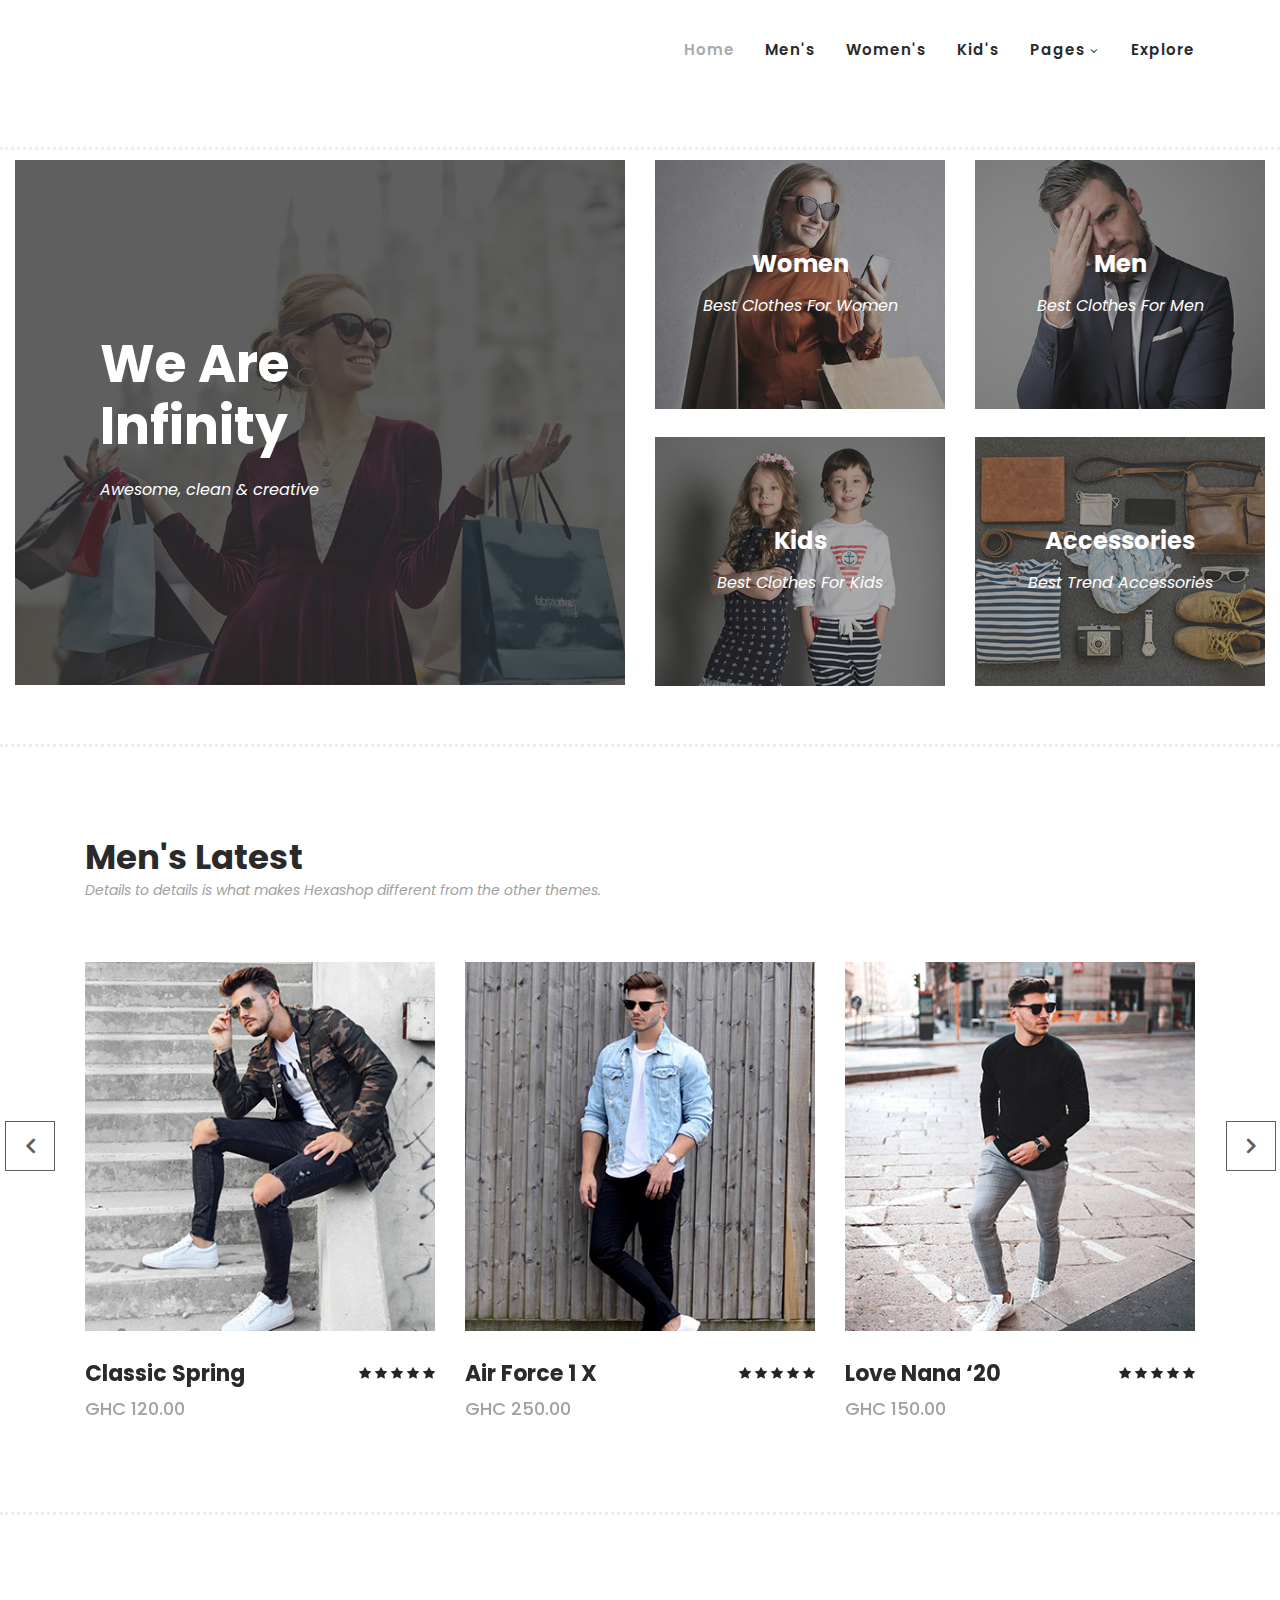
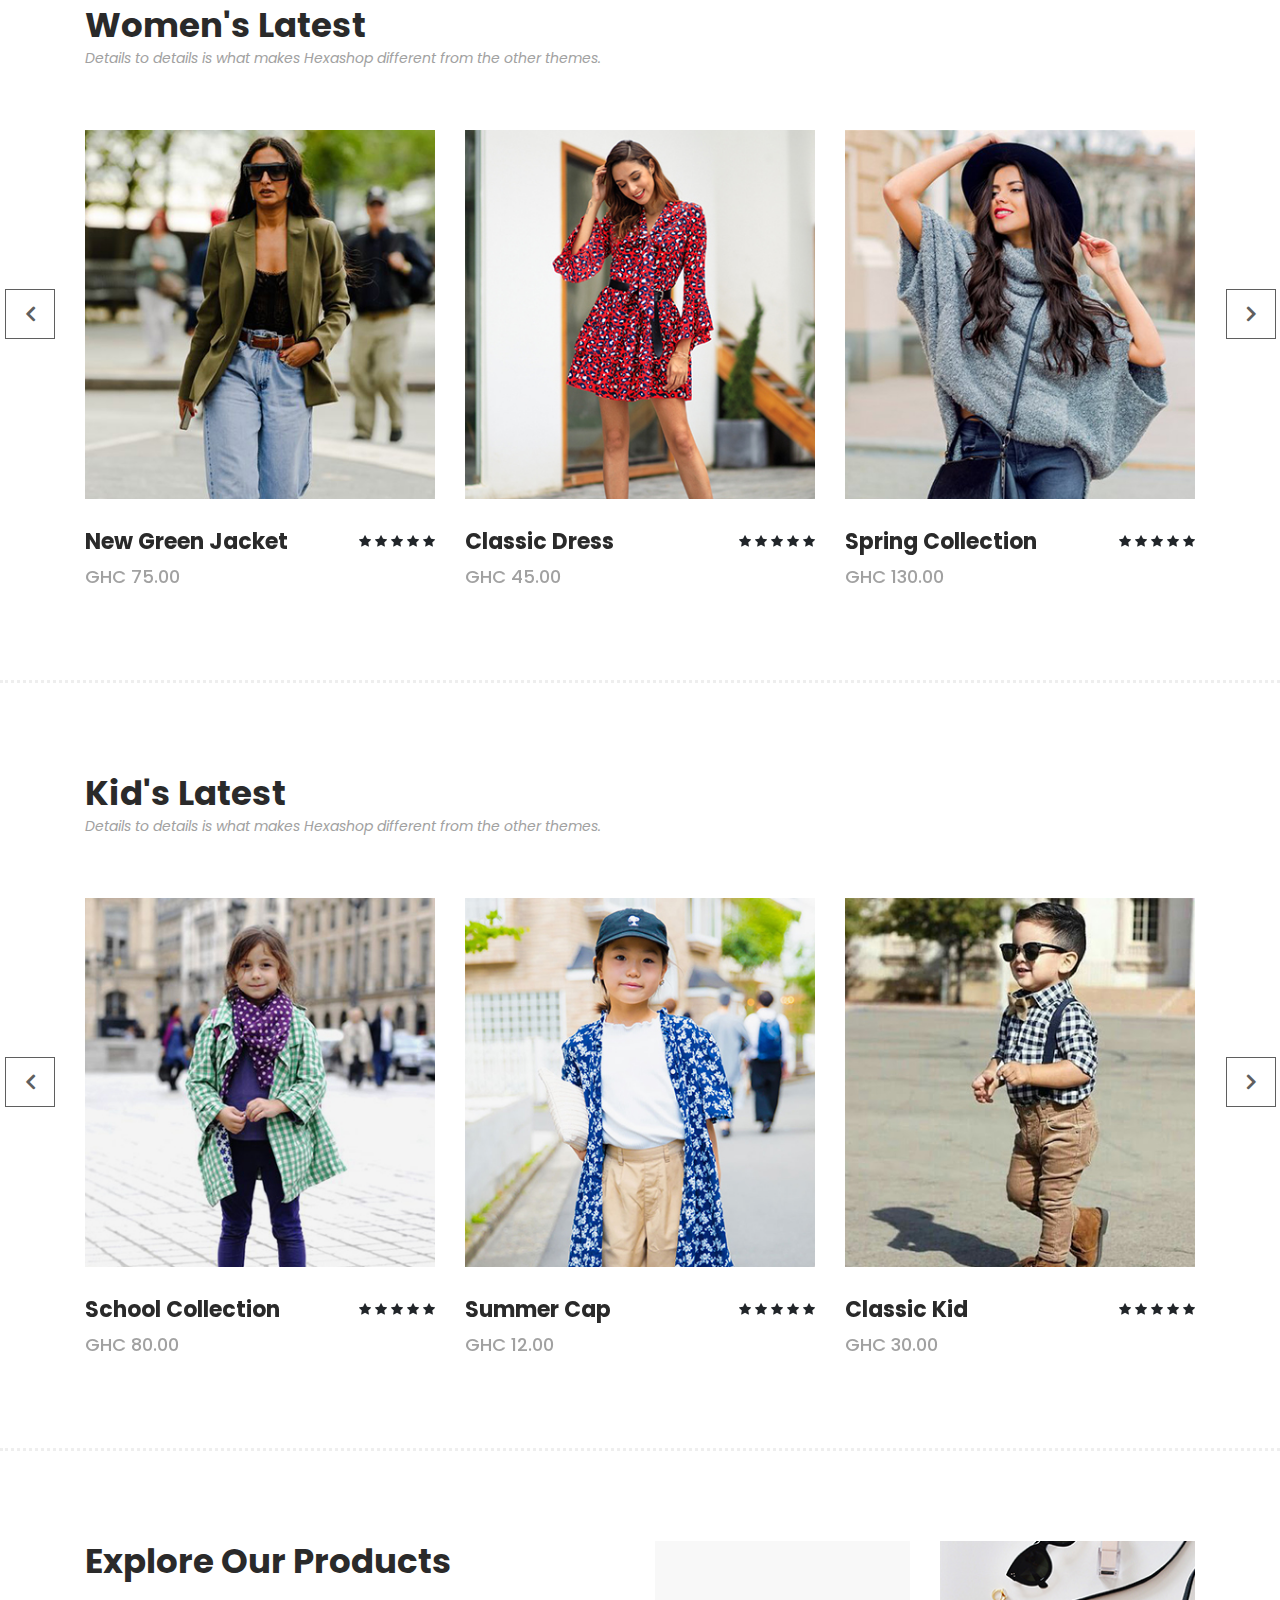
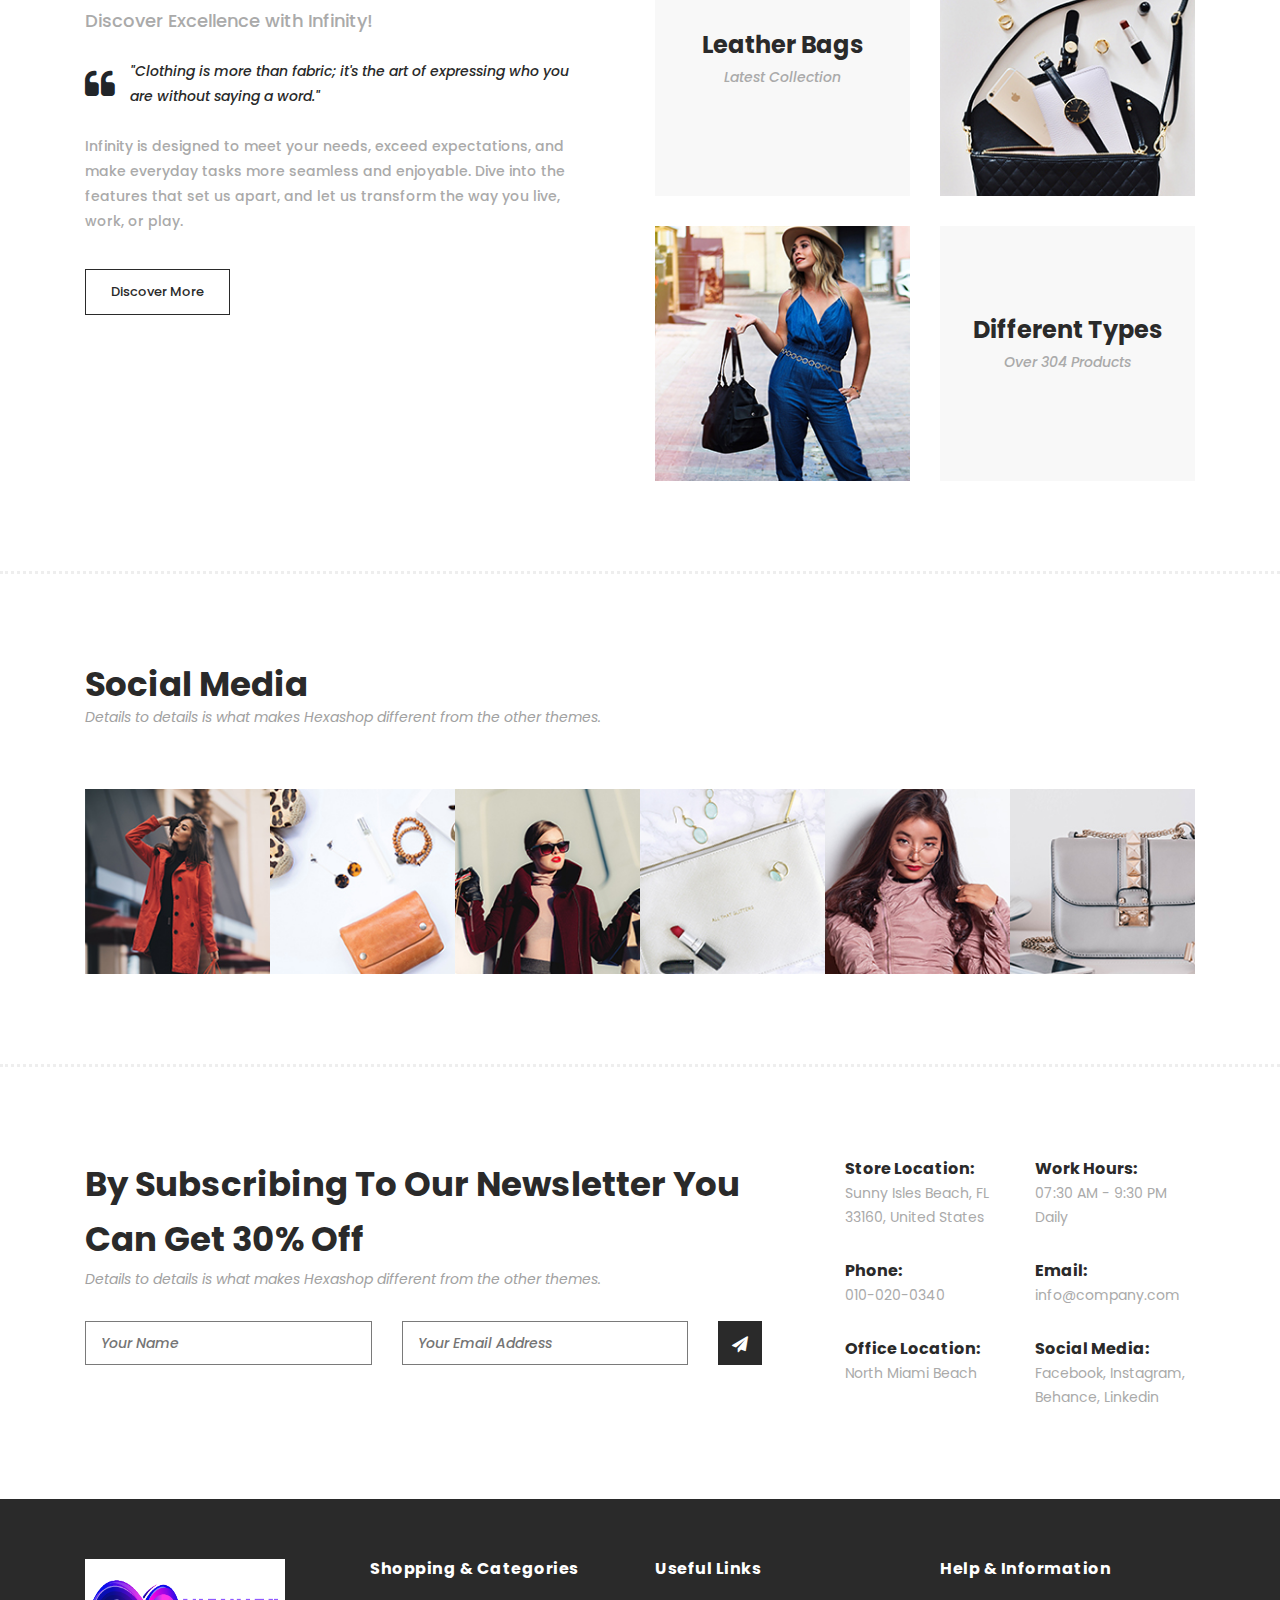
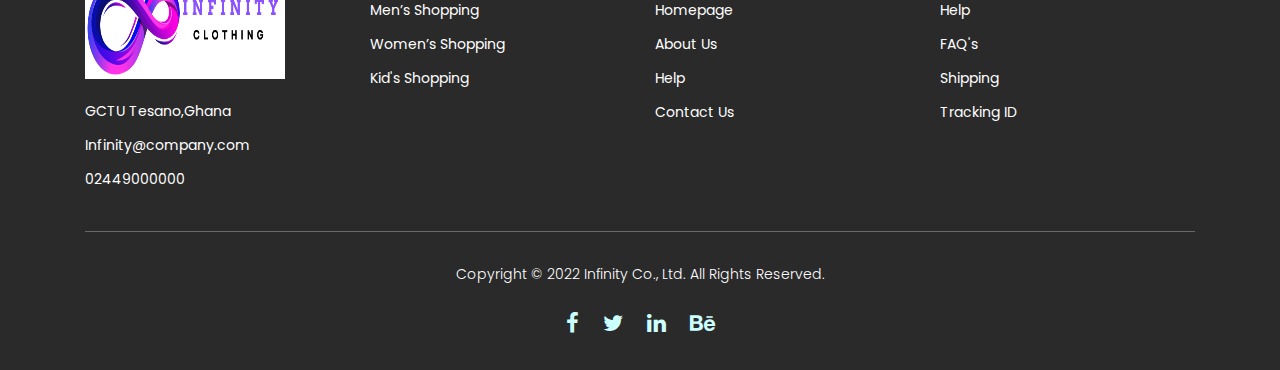
<file: index.html>
<!DOCTYPE html>
<html lang="en">

  <head>

    <meta charset="utf-8">
    <meta name="viewport" content="width=device-width, initial-scale=1, shrink-to-fit=no">
    <meta name="description" content="">
    <meta name="author" content="">
    <link href="https://fonts.googleapis.com/css?family=Poppins:100,200,300,400,500,600,700,800,900&display=swap" rel="stylesheet">

    <title>Infinity Ecommerce </title>


    <!-- Additional CSS Files -->
    <link rel="stylesheet" type="text/css" href="assets/css/bootstrap.min.css">

    <link rel="stylesheet" type="text/css" href="assets/css/font-awesome.css">

    <link rel="stylesheet" href="assets/css/General.css">

    <link rel="stylesheet" href="assets/css/owl-carousel.css">

    <link rel="stylesheet" href="assets/css/lightbox.css">
<!--



-->
    </head>
    
    <body>
    
    <!-- ***** Preloader Start ***** -->
    <div id="preloader">
        <div class="jumper">
            <div></div>
            <div></div>
            <div></div>
        </div>
    </div>  
    <!-- ***** Preloader End ***** -->
    
    
    <!-- ***** Header Area Start ***** -->
    <header class="header-area header-sticky">
        <div class="container">
            <div class="row">
                <div class="col-12">
                    <nav class="main-nav">
                        <!-- ***** Logo Start ***** -->
                        <a href="index.html" class="logo">
                            <img style="height: 150px;
                            width: 200px;
                            margin-left: -350px;" src="assets/images/CLOTHING.png">
                        </a>
                        <!-- ***** Logo End ***** -->
                        <!-- ***** Menu Start ***** -->
                        <ul class="nav">
                            <li class="scroll-to-section"><a href="#top" class="active">Home</a></li>
                            <li class="scroll-to-section"><a href="#men">Men's</a></li>
                            <li class="scroll-to-section"><a href="#women">Women's</a></li>
                            <li class="scroll-to-section"><a href="#kids">Kid's</a></li>
                            <li class="submenu">
                                <a href="javascript:;">Pages</a>
                                <ul>
                                    <li><a href="about.html">About Us</a></li>
                                    <li><a href="products.html">Products</a></li>
                                    <li><a href="contact.html">Contact Us</a></li>
                                </ul>
                            </li>
                            
                            <li class="scroll-to-section"><a href="#explore">Explore</a></li>
                        </ul>        
                        <a class='menu-trigger'>
                            <span>Menu</span>
                        </a>
                        <!-- ***** Menu End ***** -->
                    </nav>
                </div>
            </div>
        </div>
    </header>
    <!-- ***** Header Area End ***** -->

    <!-- ***** Main Banner Area Start ***** -->
    <div class="main-banner" id="top">
        <div class="container-fluid">
            <div class="row">
                <div class="col-lg-6">
                    <div class="left-content">
                        <div class="thumb">
                            <div class="inner-content">
                                <h4>We Are <br>Infinity</h4>
                                <span>Awesome, clean &amp; creative</span>
                                
                            </div>
                            <img src="assets/images/left-banner-image.jpg" alt="">
                        </div>
                    </div>
                </div>
                <div class="col-lg-6">
                    <div class="right-content">
                        <div class="row">
                            <div class="col-lg-6">
                                <div class="right-first-image">
                                    <div class="thumb">
                                        <div class="inner-content">
                                            <h4>Women</h4>
                                            <span>Best Clothes For Women</span>
                                        </div>
                                        <!-- <div class="hover-content">
                                            <div class="inner">
                                                <h4>Women</h4>
                                                <div class="main-border-button">
                                                    <a href="#">Discover More</a>
                                                </div>
                                            </div>
                                        </div> -->
                                        <img src="assets/images/baner-right-image-01.jpg">
                                    </div>
                                </div>
                            </div>
                            <div class="col-lg-6">
                                <div class="right-first-image">
                                    <div class="thumb">
                                        <div class="inner-content">
                                            <h4>Men</h4>
                                            <span>Best Clothes For Men</span>
                                        </div>
                                        <!-- <div class="hover-content">
                                            <div class="inner">
                                                <h4>Men</h4>
                                                <div class="main-border-button">
                                                    <a href="#">Discover More</a>
                                                </div>
                                            </div>
                                        </div> -->
                                        <img src="assets/images/baner-right-image-02.jpg">
                                    </div>
                                </div>
                            </div>
                            <div class="col-lg-6">
                                <div class="right-first-image">
                                    <div class="thumb">
                                        <div class="inner-content">
                                            <h4>Kids</h4>
                                            <span>Best Clothes For Kids</span>
                                        </div>
                                        <!-- <div class="hover-content">
                                            <div class="inner">
                                                <h4>Kids</h4>
                                                
                                                <div class="main-border-button">
                                                    <a href="#">Discover More</a>
                                                </div>
                                            </div>
                                        </div> -->
                                        <img src="assets/images/baner-right-image-03.jpg">
                                    </div>
                                </div>
                            </div>
                            <div class="col-lg-6">
                                <div class="right-first-image">
                                    <div class="thumb">
                                        <div class="inner-content">
                                            <h4>Accessories</h4>
                                            <span>Best Trend Accessories</span>
                                        </div>
                                        <!-- <div class="hover-content">
                                            <div class="inner">
                                                <h4>Accessories</h4>
                                                <div class="main-border-button">
                                                    <a href="#">Discover More</a>
                                                </div>
                                            </div>
                                        </div> -->
                                        <img src="assets/images/baner-right-image-04.jpg">
                                    </div>
                                </div>
                            </div>
                        </div>
                    </div>
                </div>
            </div>
        </div>
    </div>
    <!-- ***** Main Banner Area End ***** -->

    <!-- ***** Men Area Starts ***** -->
    <section class="section" id="men">
        <div class="container">
            <div class="row">
                <div class="col-lg-6">
                    <div class="section-heading">
                        <h2>Men's Latest</h2>
                        <span>Details to details is what makes Hexashop different from the other themes.</span>
                    </div>
                </div>
            </div>
        </div>
        <div class="container">
            <div class="row">
                <div class="col-lg-12">
                    <div class="men-item-carousel">
                        <div class="owl-men-item owl-carousel">
                            <div class="item">
                                <div class="thumb">
                                    <div class="hover-content">
                                        <ul>
                                            <li><a href="single-product.html"><i class="fa fa-eye"></i></a></li>
                                            <li><a href="single-product.html"><i class="fa fa-star"></i></a></li>
                                            <li><a href="single-product.html"><i class="fa fa-shopping-cart"></i></a></li>
                                        </ul>
                                    </div>
                                    <img src="assets/images/men-01.jpg" alt="">
                                </div>
                                <div class="down-content">
                                    <h4>Classic Spring</h4>
                                    <span>GHC 120.00</span>
                                    <ul class="stars">
                                        <li><i class="fa fa-star"></i></li>
                                        <li><i class="fa fa-star"></i></li>
                                        <li><i class="fa fa-star"></i></li>
                                        <li><i class="fa fa-star"></i></li>
                                        <li><i class="fa fa-star"></i></li>
                                    </ul>
                                </div>
                            </div>
                            <div class="item">
                                <div class="thumb">
                                    <div class="hover-content">
                                        <ul>
                                            <li><a href="single-product.html"><i class="fa fa-eye"></i></a></li>
                                            <li><a href="single-product.html"><i class="fa fa-star"></i></a></li>
                                            <li><a href="single-product.html"><i class="fa fa-shopping-cart"></i></a></li>
                                        </ul>
                                    </div>
                                    <img src="assets/images/men-02.jpg" alt="">
                                </div>
                                <div class="down-content">
                                    <h4>Air Force 1 X</h4>
                                    <span>GHC 250.00</span>
                                    <ul class="stars">
                                        <li><i class="fa fa-star"></i></li>
                                        <li><i class="fa fa-star"></i></li>
                                        <li><i class="fa fa-star"></i></li>
                                        <li><i class="fa fa-star"></i></li>
                                        <li><i class="fa fa-star"></i></li>
                                    </ul>
                                </div>
                            </div>
                            <div class="item">
                                <div class="thumb">
                                    <div class="hover-content">
                                        <ul>
                                            <li><a href="single-product.html"><i class="fa fa-eye"></i></a></li>
                                            <li><a href="single-product.html"><i class="fa fa-star"></i></a></li>
                                            <li><a href="single-product.html"><i class="fa fa-shopping-cart"></i></a></li>
                                        </ul>
                                    </div>
                                    <img src="assets/images/men-03.jpg" alt="">
                                </div>
                                <div class="down-content">
                                    <h4>Love Nana ‘20</h4>
                                    <span>GHC 150.00</span>
                                    <ul class="stars">
                                        <li><i class="fa fa-star"></i></li>
                                        <li><i class="fa fa-star"></i></li>
                                        <li><i class="fa fa-star"></i></li>
                                        <li><i class="fa fa-star"></i></li>
                                        <li><i class="fa fa-star"></i></li>
                                    </ul>
                                </div>
                            </div>
                            <div class="item">
                                <div class="thumb">
                                    <div class="hover-content">
                                        <ul>
                                            <li><a href="single-product.html"><i class="fa fa-eye"></i></a></li>
                                            <li><a href="single-product.html"><i class="fa fa-star"></i></a></li>
                                            <li><a href="single-product.html"><i class="fa fa-shopping-cart"></i></a></li>
                                        </ul>
                                    </div>
                                    <img src="assets/images/men-01.jpg" alt="">
                                </div>
                                <div class="down-content">
                                    <h4>Classic Spring</h4>
                                    <span>$120.00</span>
                                    <ul class="stars">
                                        <li><i class="fa fa-star"></i></li>
                                        <li><i class="fa fa-star"></i></li>
                                        <li><i class="fa fa-star"></i></li>
                                        <li><i class="fa fa-star"></i></li>
                                        <li><i class="fa fa-star"></i></li>
                                    </ul>
                                </div>
                            </div>
                        </div>
                    </div>
                </div>
            </div>
        </div>
    </section>
    <!-- ***** Men Area Ends ***** -->

    <!-- ***** Women Area Starts ***** -->
    <section class="section" id="women">
        <div class="container">
            <div class="row">
                <div class="col-lg-6">
                    <div class="section-heading">
                        <h2>Women's Latest</h2>
                        <span>Details to details is what makes Hexashop different from the other themes.</span>
                    </div>
                </div>
            </div>
        </div>
        <div class="container">
            <div class="row">
                <div class="col-lg-12">
                    <div class="women-item-carousel">
                        <div class="owl-women-item owl-carousel">
                            <div class="item">
                                <div class="thumb">
                                    <div class="hover-content">
                                        <ul>
                                            <li><a href="single-product.html"><i class="fa fa-eye"></i></a></li>
                                            <li><a href="single-product.html"><i class="fa fa-star"></i></a></li>
                                            <li><a href="single-product.html"><i class="fa fa-shopping-cart"></i></a></li>
                                        </ul>
                                    </div>
                                    <img src="assets/images/women-01.jpg" alt="">
                                </div>
                                <div class="down-content">
                                    <h4>New Green Jacket</h4>
                                    <span>GHC 75.00</span>
                                    <ul class="stars">
                                        <li><i class="fa fa-star"></i></li>
                                        <li><i class="fa fa-star"></i></li>
                                        <li><i class="fa fa-star"></i></li>
                                        <li><i class="fa fa-star"></i></li>
                                        <li><i class="fa fa-star"></i></li>
                                    </ul>
                                </div>
                            </div>
                            <div class="item">
                                <div class="thumb">
                                    <div class="hover-content">
                                        <ul>
                                            <li><a href="single-product.html"><i class="fa fa-eye"></i></a></li>
                                            <li><a href="single-product.html"><i class="fa fa-star"></i></a></li>
                                            <li><a href="single-product.html"><i class="fa fa-shopping-cart"></i></a></li>
                                        </ul>
                                    </div>
                                    <img src="assets/images/women-02.jpg" alt="">
                                </div>
                                <div class="down-content">
                                    <h4>Classic Dress</h4>
                                    <span>GHC 45.00</span>
                                    <ul class="stars">
                                        <li><i class="fa fa-star"></i></li>
                                        <li><i class="fa fa-star"></i></li>
                                        <li><i class="fa fa-star"></i></li>
                                        <li><i class="fa fa-star"></i></li>
                                        <li><i class="fa fa-star"></i></li>
                                    </ul>
                                </div>
                            </div>
                            <div class="item">
                                <div class="thumb">
                                    <div class="hover-content">
                                        <ul>
                                            <li><a href="single-product.html"><i class="fa fa-eye"></i></a></li>
                                            <li><a href="single-product.html"><i class="fa fa-star"></i></a></li>
                                            <li><a href="single-product.html"><i class="fa fa-shopping-cart"></i></a></li>
                                        </ul>
                                    </div>
                                    <img src="assets/images/women-03.jpg" alt="">
                                </div>
                                <div class="down-content">
                                    <h4>Spring Collection</h4>
                                    <span>GHC 130.00</span>
                                    <ul class="stars">
                                        <li><i class="fa fa-star"></i></li>
                                        <li><i class="fa fa-star"></i></li>
                                        <li><i class="fa fa-star"></i></li>
                                        <li><i class="fa fa-star"></i></li>
                                        <li><i class="fa fa-star"></i></li>
                                    </ul>
                                </div>
                            </div>
                            <div class="item">
                                <div class="thumb">
                                    <div class="hover-content">
                                        <ul>
                                            <li><a href="single-product.html"><i class="fa fa-eye"></i></a></li>
                                            <li><a href="single-product.html"><i class="fa fa-star"></i></a></li>
                                            <li><a href="single-product.html"><i class="fa fa-shopping-cart"></i></a></li>
                                        </ul>
                                    </div>
                                    <img src="assets/images/women-01.jpg" alt="">
                                </div>
                                <div class="down-content">
                                    <h4>Classic Spring</h4>
                                    <span>$120.00</span>
                                    <ul class="stars">
                                        <li><i class="fa fa-star"></i></li>
                                        <li><i class="fa fa-star"></i></li>
                                        <li><i class="fa fa-star"></i></li>
                                        <li><i class="fa fa-star"></i></li>
                                        <li><i class="fa fa-star"></i></li>
                                    </ul>
                                </div>
                            </div>
                        </div>
                    </div>
                </div>
            </div>
        </div>
    </section>
    <!-- ***** Women Area Ends ***** -->

    <!-- ***** Kids Area Starts ***** -->
    <section class="section" id="kids">
        <div class="container">
            <div class="row">
                <div class="col-lg-6">
                    <div class="section-heading">
                        <h2>Kid's Latest</h2>
                        <span>Details to details is what makes Hexashop different from the other themes.</span>
                    </div>
                </div>
            </div>
        </div>
        <div class="container">
            <div class="row">
                <div class="col-lg-12">
                    <div class="kid-item-carousel">
                        <div class="owl-kid-item owl-carousel">
                            <div class="item">
                                <div class="thumb">
                                    <div class="hover-content">
                                        <ul>
                                            <li><a href="single-product.html"><i class="fa fa-eye"></i></a></li>
                                            <li><a href="single-product.html"><i class="fa fa-star"></i></a></li>
                                            <li><a href="single-product.html"><i class="fa fa-shopping-cart"></i></a></li>
                                        </ul>
                                    </div>
                                    <img src="assets/images/kid-01.jpg" alt="">
                                </div>
                                <div class="down-content">
                                    <h4>School Collection</h4>
                                    <span>GHC 80.00</span>
                                    <ul class="stars">
                                        <li><i class="fa fa-star"></i></li>
                                        <li><i class="fa fa-star"></i></li>
                                        <li><i class="fa fa-star"></i></li>
                                        <li><i class="fa fa-star"></i></li>
                                        <li><i class="fa fa-star"></i></li>
                                    </ul>
                                </div>
                            </div>
                            <div class="item">
                                <div class="thumb">
                                    <div class="hover-content">
                                        <ul>
                                            <li><a href="single-product.html"><i class="fa fa-eye"></i></a></li>
                                            <li><a href="single-product.html"><i class="fa fa-star"></i></a></li>
                                            <li><a href="single-product.html"><i class="fa fa-shopping-cart"></i></a></li>
                                        </ul>
                                    </div>
                                    <img src="assets/images/kid-02.jpg" alt="">
                                </div>
                                <div class="down-content">
                                    <h4>Summer Cap</h4>
                                    <span>GHC 12.00</span>
                                    <ul class="stars">
                                        <li><i class="fa fa-star"></i></li>
                                        <li><i class="fa fa-star"></i></li>
                                        <li><i class="fa fa-star"></i></li>
                                        <li><i class="fa fa-star"></i></li>
                                        <li><i class="fa fa-star"></i></li>
                                    </ul>
                                </div>
                            </div>
                            <div class="item">
                                <div class="thumb">
                                    <div class="hover-content">
                                        <ul>
                                            <li><a href="single-product.html"><i class="fa fa-eye"></i></a></li>
                                            <li><a href="single-product.html"><i class="fa fa-star"></i></a></li>
                                            <li><a href="single-product.html"><i class="fa fa-shopping-cart"></i></a></li>
                                        </ul>
                                    </div>
                                    <img src="assets/images/kid-03.jpg" alt="">
                                </div>
                                <div class="down-content">
                                    <h4>Classic Kid</h4>
                                    <span>GHC 30.00</span>
                                    <ul class="stars">
                                        <li><i class="fa fa-star"></i></li>
                                        <li><i class="fa fa-star"></i></li>
                                        <li><i class="fa fa-star"></i></li>
                                        <li><i class="fa fa-star"></i></li>
                                        <li><i class="fa fa-star"></i></li>
                                    </ul>
                                </div>
                            </div>
                            <div class="item">
                                <div class="thumb">
                                    <div class="hover-content">
                                        <ul>
                                            <li><a href="single-product.html"><i class="fa fa-eye"></i></a></li>
                                            <li><a href="single-product.html"><i class="fa fa-star"></i></a></li>
                                            <li><a href="single-product.html"><i class="fa fa-shopping-cart"></i></a></li>
                                        </ul>
                                    </div>
                                    <img src="assets/images/kid-01.jpg" alt="">
                                </div>
                                <div class="down-content">
                                    <h4>Classic Spring</h4>
                                    <span>GHC 120.00</span>
                                    <ul class="stars">
                                        <li><i class="fa fa-star"></i></li>
                                        <li><i class="fa fa-star"></i></li>
                                        <li><i class="fa fa-star"></i></li>
                                        <li><i class="fa fa-star"></i></li>
                                        <li><i class="fa fa-star"></i></li>
                                    </ul>
                                </div>
                            </div>
                        </div>
                    </div>
                </div>
            </div>
        </div>
    </section>
    <!-- ***** Kids Area Ends ***** -->

    <!-- ***** Explore Area Starts ***** -->
    <section class="section" id="explore">
        <div class="container">
            <div class="row">
                <div class="col-lg-6">
                    <div class="left-content">
                        <h2>Explore Our Products</h2>
                        <span style="font-size: 18px;">Discover Excellence with Infinity!</span>
                        <div style="font-size: 18px;"class ="quote">
                            <i class="fa fa-quote-left"></i><p>"Clothing is more than fabric; it's the art of expressing who you are without saying a word."</p>
                        </div>
                        <p> Infinity is designed to meet your needs, exceed expectations, and make everyday tasks more seamless and enjoyable. Dive into the features that set us apart, and let us transform the way you live, work, or play.</p>
                        <div class="main-border-button">
                            <a href="products.html">Discover More</a>
                        </div>
                    </div>
                </div>
                <div class="col-lg-6">
                    <div class="right-content">
                        <div class="row">
                            <div class="col-lg-6">
                                <div class="leather">
                                    <h4>Leather Bags</h4>
                                    <span>Latest Collection</span>
                                </div>
                            </div>
                            <div class="col-lg-6">
                                <div class="first-image">
                                    <img src="assets/images/explore-image-01.jpg" alt="">
                                </div>
                            </div>
                            <div class="col-lg-6">
                                <div class="second-image">
                                    <img src="assets/images/explore-image-02.jpg" alt="">
                                </div>
                            </div>
                            <div class="col-lg-6">
                                <div class="types">
                                    <h4>Different Types</h4>
                                    <span>Over 304 Products</span>
                                </div>
                            </div>
                        </div>
                    </div>
                </div>
            </div>
        </div>
    </section>
    <!-- ***** Explore Area Ends ***** -->

    <!-- ***** Social Area Starts ***** -->
    <section class="section" id="social">
        <div class="container">
            <div class="row">
                <div class="col-lg-12">
                    <div class="section-heading">
                        <h2>Social Media</h2>
                        <span>Details to details is what makes Hexashop different from the other themes.</span>
                    </div>
                </div>
            </div>
        </div>
        <div class="container">
            <div class="row images">
                <div class="col-2">
                    <div class="thumb">
                        <div class="icon">
                            <a href="http://instagram.com">
                                <h6>Fashion</h6>
                                <i class="fa fa-instagram"></i>
                            </a>
                        </div>
                        <img src="assets/images/instagram-01.jpg" alt="">
                    </div>
                </div>
                <div class="col-2">
                    <div class="thumb">
                        <div class="icon">
                            <a href="http://instagram.com">
                                <h6>New</h6>
                                <i class="fa fa-instagram"></i>
                            </a>
                        </div>
                        <img src="assets/images/instagram-02.jpg" alt="">
                    </div>
                </div>
                <div class="col-2">
                    <div class="thumb">
                        <div class="icon">
                            <a href="http://instagram.com">
                                <h6>Brand</h6>
                                <i class="fa fa-instagram"></i>
                            </a>
                        </div>
                        <img src="assets/images/instagram-03.jpg" alt="">
                    </div>
                </div>
                <div class="col-2">
                    <div class="thumb">
                        <div class="icon">
                            <a href="http://instagram.com">
                                <h6>Makeup</h6>
                                <i class="fa fa-instagram"></i>
                            </a>
                        </div>
                        <img src="assets/images/instagram-04.jpg" alt="">
                    </div>
                </div>
                <div class="col-2">
                    <div class="thumb">
                        <div class="icon">
                            <a href="http://instagram.com">
                                <h6>Leather</h6>
                                <i class="fa fa-instagram"></i>
                            </a>
                        </div>
                        <img src="assets/images/instagram-05.jpg" alt="">
                    </div>
                </div>
                <div class="col-2">
                    <div class="thumb">
                        <div class="icon">
                            <a href="http://instagram.com">
                                <h6>Bag</h6>
                                <i class="fa fa-instagram"></i>
                            </a>
                        </div>
                        <img src="assets/images/instagram-06.jpg" alt="">
                    </div>
                </div>
            </div>
        </div>
    </section>
    <!-- ***** Social Area Ends ***** -->

    <!-- ***** Subscribe Area Starts ***** -->
    <div class="subscribe">
        <div class="container">
            <div class="row">
                <div class="col-lg-8">
                    <div class="section-heading">
                        <h2>By Subscribing To Our Newsletter You Can Get 30% Off</h2>
                        <span>Details to details is what makes Hexashop different from the other themes.</span>
                    </div>
                    <form id="subscribe" action="" method="get">
                        <div class="row">
                          <div class="col-lg-5">
                            <fieldset>
                              <input name="name" type="text" id="name" placeholder="Your Name" required="">
                            </fieldset>
                          </div>
                          <div class="col-lg-5">
                            <fieldset>
                              <input name="email" type="text" id="email" pattern="[^ @]*@[^ @]*" placeholder="Your Email Address" required="">
                            </fieldset>
                          </div>
                          <div class="col-lg-2">
                            <fieldset>
                              <button type="submit" id="form-submit" class="main-dark-button"><i class="fa fa-paper-plane"></i></button>
                            </fieldset>
                          </div>
                        </div>
                    </form>
                </div>
                <div class="col-lg-4">
                    <div class="row">
                        <div class="col-6">
                            <ul>
                                <li>Store Location:<br><span>Sunny Isles Beach, FL 33160, United States</span></li>
                                <li>Phone:<br><span>010-020-0340</span></li>
                                <li>Office Location:<br><span>North Miami Beach</span></li>
                            </ul>
                        </div>
                        <div class="col-6">
                            <ul>
                                <li>Work Hours:<br><span>07:30 AM - 9:30 PM Daily</span></li>
                                <li>Email:<br><span>info@company.com</span></li>
                                <li>Social Media:<br><span><a href="#">Facebook</a>, <a href="#">Instagram</a>, <a href="#">Behance</a>, <a href="#">Linkedin</a></span></li>
                            </ul>
                        </div>
                    </div>
                </div>
            </div>
        </div>
    </div>
    <!-- ***** Subscribe Area Ends ***** -->
    
    <!-- ***** Footer Start ***** -->
    
    <footer>
        <div class="container">
            <div class="row">
                <div class="col-lg-3">
                    <div class="first-item">
                        <div class="logo">
                            <img style="
                                width: 200px;
                                height: 120px;" src="assets/images/CLOTHING.png" alt="hexashop ecommerce templatemo">
                        </div>
                        <ul>
                            <li><a href="#">GCTU Tesano,Ghana</a></li>
                            <li><a href="#">Infinity@company.com</a></li>
                            <li><a href="#">02449000000</a></li>
                        </ul>
                    </div>
                </div>
                <div class="col-lg-3">
                    <h4>Shopping &amp; Categories</h4>
                    <ul>
                        <li><a href="#">Men’s Shopping</a></li>
                        <li><a href="#">Women’s Shopping</a></li>
                        <li><a href="#">Kid's Shopping</a></li>
                    </ul>
                </div>
                <div class="col-lg-3">
                    <h4>Useful Links</h4>
                    <ul>
                        <li><a href="#">Homepage</a></li>
                        <li><a href="#">About Us</a></li>
                        <li><a href="#">Help</a></li>
                        <li><a href="#">Contact Us</a></li>
                    </ul>
                </div>
                <div class="col-lg-3">
                    <h4>Help &amp; Information</h4>
                    <ul>
                        <li><a href="#">Help</a></li>
                        <li><a href="#">FAQ's</a></li>
                        <li><a href="#">Shipping</a></li>
                        <li><a href="#">Tracking ID</a></li>
                    </ul>
                </div>
                <div class="col-lg-12">
                    <div class="under-footer">
                        <p>Copyright © 2022 Infinity Co., Ltd. All Rights Reserved. 
                        
                        <ul>
                            <li><a href="#"><i class="fa fa-facebook"></i></a></li>
                            <li><a href="#"><i class="fa fa-twitter"></i></a></li>
                            <li><a href="#"><i class="fa fa-linkedin"></i></a></li>
                            <li><a href="#"><i class="fa fa-behance"></i></a></li>
                        </ul>
                    </div>
                </div>
            </div>
        </div>
    </footer>
    

    <!-- jQuery -->
    <script src="assets/js/jquery-2.1.0.min.js"></script>

    <!-- Bootstrap -->
    <script src="assets/js/popper.js"></script>
    <script src="assets/js/bootstrap.min.js"></script>

    <!-- Plugins -->
    <script src="assets/js/owl-carousel.js"></script>
    <script src="assets/js/accordions.js"></script>
    <script src="assets/js/datepicker.js"></script>
    <script src="assets/js/scrollreveal.min.js"></script>
    <script src="assets/js/waypoints.min.js"></script>
    <script src="assets/js/jquery.counterup.min.js"></script>
    <script src="assets/js/imgfix.min.js"></script> 
    <script src="assets/js/slick.js"></script> 
    <script src="assets/js/lightbox.js"></script> 
    <script src="assets/js/isotope.js"></script> 
    
    <!-- Global Init -->
    <script src="assets/js/custom.js"></script>

    <script>

        $(function() {
            var selectedClass = "";
            $("p").click(function(){
            selectedClass = $(this).attr("data-rel");
            $("#portfolio").fadeTo(50, 0.1);
                $("#portfolio div").not("."+selectedClass).fadeOut();
            setTimeout(function() {
              $("."+selectedClass).fadeIn();
              $("#portfolio").fadeTo(50, 1);
            }, 500);
                
            });
        });

    </script>

  </body>
</html>
</file>
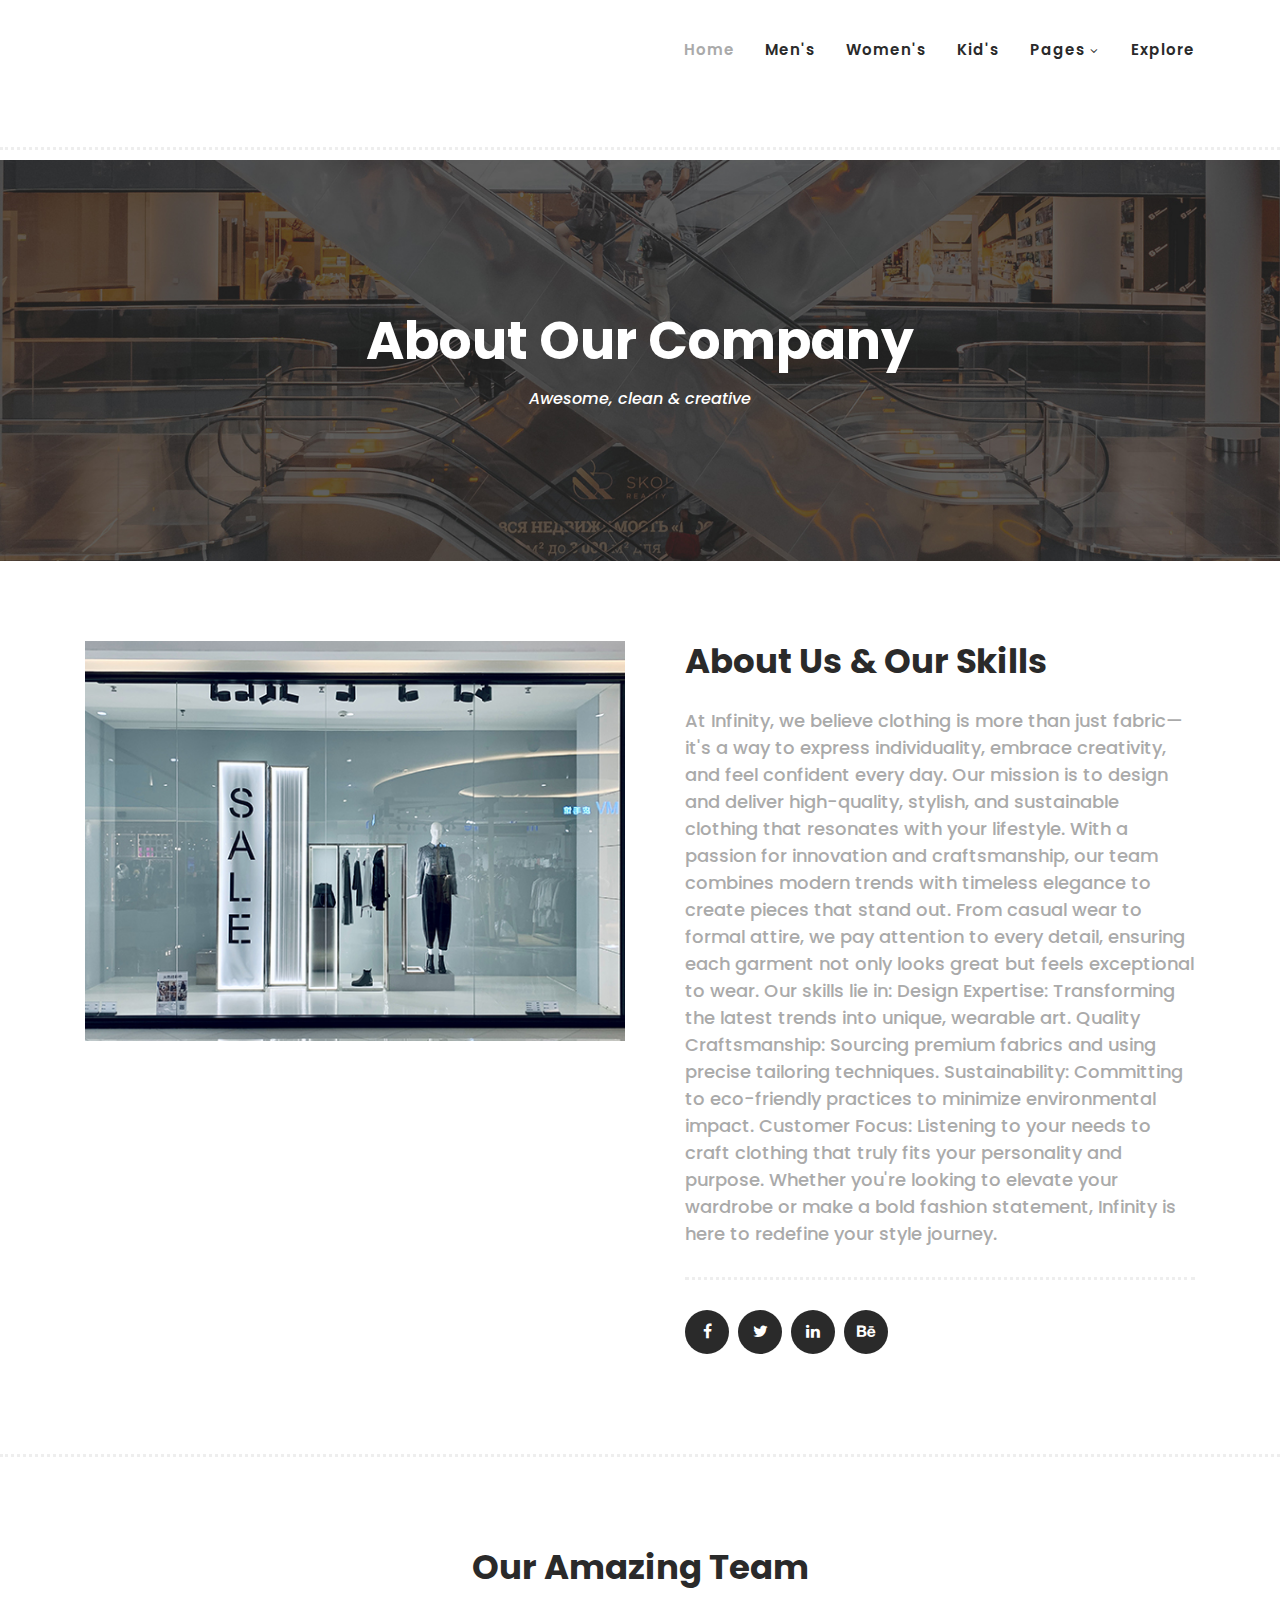
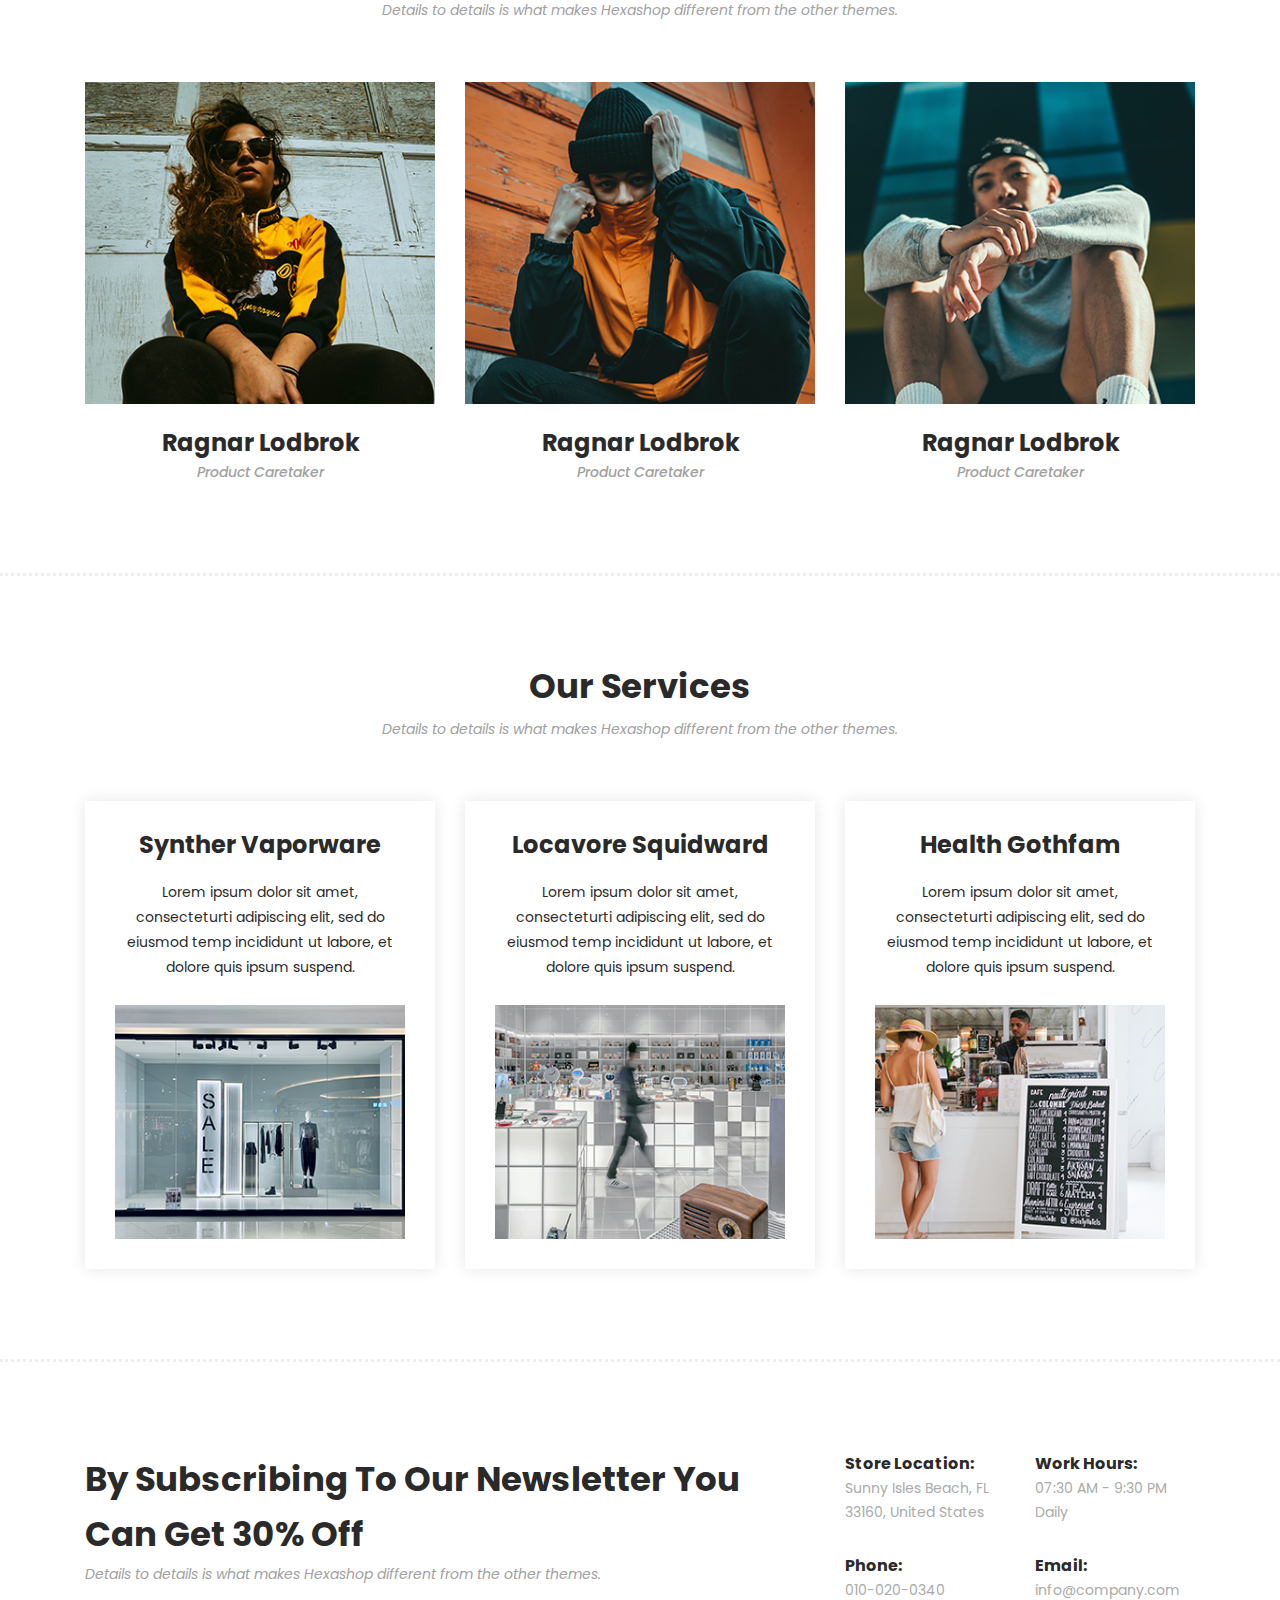
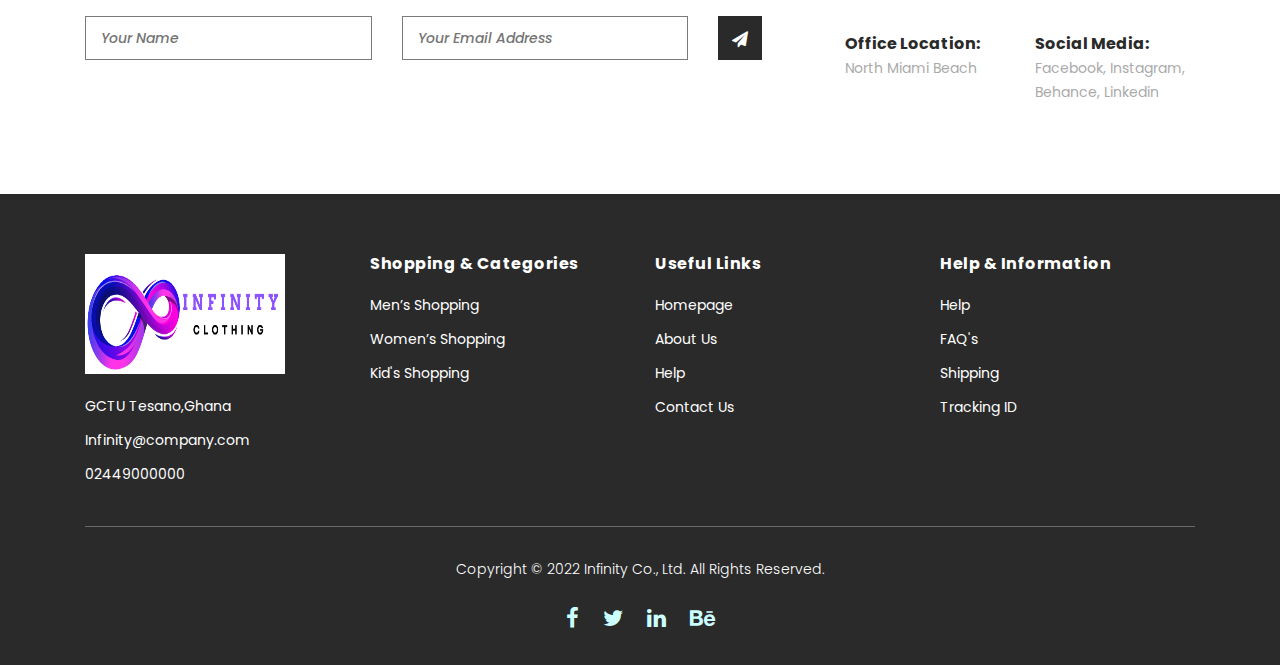
<file: about.html>
<!DOCTYPE html>
<html lang="en">

  <head>

    <meta charset="utf-8">
    <meta name="viewport" content="width=device-width, initial-scale=1, shrink-to-fit=no">
    <meta name="description" content="">
    <meta name="author" content="">
    <link href="https://fonts.googleapis.com/css?family=Poppins:100,200,300,400,500,600,700,800,900&display=swap" rel="stylesheet">

    <title>Infinity - About Page</title>


    <!-- Additional CSS Files -->
    <link rel="stylesheet" type="text/css" href="assets/css/bootstrap.min.css">

    <link rel="stylesheet" type="text/css" href="assets/css/font-awesome.css">

    <link rel="stylesheet" href="assets/css/General.css">

    <link rel="stylesheet" href="assets/css/owl-carousel.css">

    <link rel="stylesheet" href="assets/css/lightbox.css">


    </head>
    
    <body>
    
    <!-- ***** Preloader Start ***** -->
    <div id="preloader">
        <div class="jumper">
            <div></div>
            <div></div>
            <div></div>
        </div>
    </div>  
    <!-- ***** Preloader End ***** -->
    
    
    <!-- ***** Header Area Start ***** -->
    <header class="header-area header-sticky">
        <div class="container">
            <div class="row">
                <div class="col-12">
                    <nav class="main-nav">
                        <!-- ***** Logo Start ***** -->
                        <a href="index.html" class="logo">
                            <img style="height: 150px;
                            width: 200px;
                            margin-left: -350px;" src="assets/images/CLOTHING.png">
                        </a>
                        <!-- ***** Logo End ***** -->
                        <!-- ***** Menu Start ***** -->
                        <ul class="nav">
                            <li class="scroll-to-section"><a href="index.html" class="active">Home</a></li>
                            <li class="scroll-to-section"><a href="index.html">Men's</a></li>
                            <li class="scroll-to-section"><a href="index.html">Women's</a></li>
                            <li class="scroll-to-section"><a href="index.html">Kid's</a></li>
                            <li class="submenu">
                                <a href="javascript:;">Pages</a>
                                <ul>
                                    <li><a href="about.html">About Us</a></li>
                                    <li><a href="products.html">Products</a></li>
                                    <li><a href="contact.html">Contact Us</a></li>
                                </ul>
                            </li>
                            
                            <li class="scroll-to-section"><a href="index.html">Explore</a></li>
                        </ul>        
                        <a class='menu-trigger'>
                            <span>Menu</span>
                        </a>
                        <!-- ***** Menu End ***** -->
                    </nav>
                </div>
            </div>
        </div>
    </header>
    <!-- ***** Header Area End ***** -->

    <!-- ***** Main Banner Area Start ***** -->
    <div class="page-heading about-page-heading" id="top">
        <div class="container">
            <div class="row">
                <div class="col-lg-12">
                    <div class="inner-content">
                        <h2>About Our Company</h2>
                        <span>Awesome, clean &amp; creative</span>
                    </div>
                </div>
            </div>
        </div>
    </div>
    <!-- ***** Main Banner Area End ***** -->

    <!-- ***** About Area Starts ***** -->
    <div class="about-us">
        <div class="container">
            <div class="row">
                <div class="col-lg-6">
                    <div class="left-image">
                        <img src="assets/images/about-left-image.jpg" alt="">
                    </div>
                </div>
                <div class="col-lg-6">
                    <div class="right-content">
                        <h4>About Us &amp; Our Skills</h4>
                        <span style="font-size: 18px;">
                            At Infinity, we believe clothing is more than just fabric—it's a way to express individuality, embrace creativity, and feel confident every day. Our mission is to design and deliver high-quality, stylish, and sustainable clothing that resonates with your lifestyle.

                            With a passion for innovation and craftsmanship, our team combines modern trends with timeless elegance to create pieces that stand out. From casual wear to formal attire, we pay attention to every detail, ensuring each garment not only looks great but feels exceptional to wear.
                            
                            Our skills lie in:
                            
                            Design Expertise: Transforming the latest trends into unique, wearable art.
                            Quality Craftsmanship: Sourcing premium fabrics and using precise tailoring techniques.
                            Sustainability: Committing to eco-friendly practices to minimize environmental impact.
                            Customer Focus: Listening to your needs to craft clothing that truly fits your personality and purpose.
                            Whether you're looking to elevate your wardrobe or make a bold fashion statement, Infinity is here to redefine your style journey.
                            
                            </span>
                        
                    
                        <ul>
                            <li><a href="#"><i class="fa fa-facebook"></i></a></li>
                            <li><a href="#"><i class="fa fa-twitter"></i></a></li>
                            <li><a href="#"><i class="fa fa-linkedin"></i></a></li>
                            <li><a href="#"><i class="fa fa-behance"></i></a></li>
                        </ul>
                    </div>
                </div>
            </div>
        </div>
    </div>
    <!-- ***** About Area Ends ***** -->

    <!-- ***** Our Team Area Starts ***** -->
    <section class="our-team">
        <div class="container">
            <div class="row">
                <div class="col-lg-12">
                    <div class="section-heading">
                        <h2>Our Amazing Team</h2>
                        <span>Details to details is what makes Hexashop different from the other themes.</span>
                    </div>
                </div>
                <div class="col-lg-4">
                    <div class="team-item">
                        <div class="thumb">
                            <div class="hover-effect">
                                <div class="inner-content">
                                    <ul>
                                        <li><a href="#"><i class="fa fa-facebook"></i></a></li>
                                        <li><a href="#"><i class="fa fa-twitter"></i></a></li>
                                        <li><a href="#"><i class="fa fa-linkedin"></i></a></li>
                                        <li><a href="#"><i class="fa fa-behance"></i></a></li>
                                    </ul>
                                </div>
                            </div>
                            <img src="assets/images/team-member-01.jpg">
                        </div>
                        <div class="down-content">
                            <h4>Ragnar Lodbrok</h4>
                            <span>Product Caretaker</span>
                        </div>
                    </div>
                </div>
                <div class="col-lg-4">
                    <div class="team-item">
                        <div class="thumb">
                            <div class="hover-effect">
                                <div class="inner-content">
                                    <ul>
                                        <li><a href="#"><i class="fa fa-facebook"></i></a></li>
                                        <li><a href="#"><i class="fa fa-twitter"></i></a></li>
                                        <li><a href="#"><i class="fa fa-linkedin"></i></a></li>
                                        <li><a href="#"><i class="fa fa-behance"></i></a></li>
                                    </ul>
                                </div>
                            </div>
                            <img src="assets/images/team-member-02.jpg">
                        </div>
                        <div class="down-content">
                            <h4>Ragnar Lodbrok</h4>
                            <span>Product Caretaker</span>
                        </div>
                    </div>
                </div>
                <div class="col-lg-4">
                    <div class="team-item">
                        <div class="thumb">
                            <div class="hover-effect">
                                <div class="inner-content">
                                    <ul>
                                        <li><a href="#"><i class="fa fa-facebook"></i></a></li>
                                        <li><a href="#"><i class="fa fa-twitter"></i></a></li>
                                        <li><a href="#"><i class="fa fa-linkedin"></i></a></li>
                                        <li><a href="#"><i class="fa fa-behance"></i></a></li>
                                    </ul>
                                </div>
                            </div>
                            <img src="assets/images/team-member-03.jpg">
                        </div>
                        <div class="down-content">
                            <h4>Ragnar Lodbrok</h4>
                            <span>Product Caretaker</span>
                        </div>
                    </div>
                </div>
            </div>
        </div>
    </section>
    <!-- ***** Our Team Area Ends ***** -->

    <!-- ***** Services Area Starts ***** -->
    <section class="our-services">
        <div class="container">
            <div class="row">
                <div class="col-lg-12">
                    <div class="section-heading">
                        <h2>Our Services</h2>
                        <span>Details to details is what makes Hexashop different from the other themes.</span>
                    </div>
                </div>
                <div class="col-lg-4">
                    <div class="service-item">
                        <h4>Synther Vaporware</h4>
                        <p>Lorem ipsum dolor sit amet, consecteturti adipiscing elit, sed do eiusmod temp incididunt ut labore, et dolore quis ipsum suspend.</p>
                        <img src="assets/images/service-01.jpg" alt="">
                    </div>
                </div>
                <div class="col-lg-4">
                    <div class="service-item">
                        <h4>Locavore Squidward</h4>
                        <p>Lorem ipsum dolor sit amet, consecteturti adipiscing elit, sed do eiusmod temp incididunt ut labore, et dolore quis ipsum suspend.</p>
                        <img src="assets/images/service-02.jpg" alt="">
                    </div>
                </div>
                <div class="col-lg-4">
                    <div class="service-item">
                        <h4>Health Gothfam</h4>
                        <p>Lorem ipsum dolor sit amet, consecteturti adipiscing elit, sed do eiusmod temp incididunt ut labore, et dolore quis ipsum suspend.</p>
                        <img src="assets/images/service-03.jpg" alt="">
                    </div>
                </div>
            </div>
        </div>
    </section>
    <!-- ***** Services Area Ends ***** -->

    <!-- ***** Subscribe Area Starts ***** -->
    <div class="subscribe">
        <div class="container">
            <div class="row">
                <div class="col-lg-8">
                    <div class="section-heading">
                        <h2>By Subscribing To Our Newsletter You Can Get 30% Off</h2>
                        <span>Details to details is what makes Hexashop different from the other themes.</span>
                    </div>
                    <form id="subscribe" action="" method="get">
                        <div class="row">
                          <div class="col-lg-5">
                            <fieldset>
                              <input name="name" type="text" id="name" placeholder="Your Name" required="">
                            </fieldset>
                          </div>
                          <div class="col-lg-5">
                            <fieldset>
                              <input name="email" type="text" id="email" pattern="[^ @]*@[^ @]*" placeholder="Your Email Address" required="">
                            </fieldset>
                          </div>
                          <div class="col-lg-2">
                            <fieldset>
                              <button type="submit" id="form-submit" class="main-dark-button"><i class="fa fa-paper-plane"></i></button>
                            </fieldset>
                          </div>
                        </div>
                    </form>
                </div>
                <div class="col-lg-4">
                    <div class="row">
                        <div class="col-6">
                            <ul>
                                <li>Store Location:<br><span>Sunny Isles Beach, FL 33160, United States</span></li>
                                <li>Phone:<br><span>010-020-0340</span></li>
                                <li>Office Location:<br><span>North Miami Beach</span></li>
                            </ul>
                        </div>
                        <div class="col-6">
                            <ul>
                                <li>Work Hours:<br><span>07:30 AM - 9:30 PM Daily</span></li>
                                <li>Email:<br><span>info@company.com</span></li>
                                <li>Social Media:<br><span><a href="#">Facebook</a>, <a href="#">Instagram</a>, <a href="#">Behance</a>, <a href="#">Linkedin</a></span></li>
                            </ul>
                        </div>
                    </div>
                </div>
            </div>
        </div>
    </div>
    <!-- ***** Subscribe Area Ends ***** -->

    <!-- ***** Footer Start ***** -->
    <footer>
        <div class="container">
            <div class="row">
                <div class="col-lg-3">
                    <div class="first-item">
                        <div class="logo">
                            <img style="
                                width: 200px;
                                height: 120px;" src="assets/images/CLOTHING.png" alt="hexashop ecommerce templatemo">
                        </div>
                        <ul>
                            <li><a href="#">GCTU Tesano,Ghana</a></li>
                            <li><a href="#">Infinity@company.com</a></li>
                            <li><a href="#">02449000000</a></li>
                        </ul>
                    </div>
                </div>
                <div class="col-lg-3">
                    <h4>Shopping &amp; Categories</h4>
                    <ul>
                        <li><a href="#">Men’s Shopping</a></li>
                        <li><a href="#">Women’s Shopping</a></li>
                        <li><a href="#">Kid's Shopping</a></li>
                    </ul>
                </div>
                <div class="col-lg-3">
                    <h4>Useful Links</h4>
                    <ul>
                        <li><a href="#">Homepage</a></li>
                        <li><a href="#">About Us</a></li>
                        <li><a href="#">Help</a></li>
                        <li><a href="#">Contact Us</a></li>
                    </ul>
                </div>
                <div class="col-lg-3">
                    <h4>Help &amp; Information</h4>
                    <ul>
                        <li><a href="#">Help</a></li>
                        <li><a href="#">FAQ's</a></li>
                        <li><a href="#">Shipping</a></li>
                        <li><a href="#">Tracking ID</a></li>
                    </ul>
                </div>
                <div class="col-lg-12">
                    <div class="under-footer">
                        <p>Copyright © 2022 Infinity Co., Ltd. All Rights Reserved. 
                        
                        <ul>
                            <li><a href="#"><i class="fa fa-facebook"></i></a></li>
                            <li><a href="#"><i class="fa fa-twitter"></i></a></li>
                            <li><a href="#"><i class="fa fa-linkedin"></i></a></li>
                            <li><a href="#"><i class="fa fa-behance"></i></a></li>
                        </ul>
                    </div>
                </div>
            </div>
        </div>
    </footer>
    

    <!-- jQuery -->
    <script src="assets/js/jquery-2.1.0.min.js"></script>

    <!-- Bootstrap -->
    <script src="assets/js/popper.js"></script>
    <script src="assets/js/bootstrap.min.js"></script>

    <!-- Plugins -->
    <script src="assets/js/owl-carousel.js"></script>
    <script src="assets/js/accordions.js"></script>
    <script src="assets/js/datepicker.js"></script>
    <script src="assets/js/scrollreveal.min.js"></script>
    <script src="assets/js/waypoints.min.js"></script>
    <script src="assets/js/jquery.counterup.min.js"></script>
    <script src="assets/js/imgfix.min.js"></script> 
    <script src="assets/js/slick.js"></script> 
    <script src="assets/js/lightbox.js"></script> 
    <script src="assets/js/isotope.js"></script> 
    
    <!-- Global Init -->
    <script src="assets/js/custom.js"></script>

    <script>

        $(function() {
            var selectedClass = "";
            $("p").click(function(){
            selectedClass = $(this).attr("data-rel");
            $("#portfolio").fadeTo(50, 0.1);
                $("#portfolio div").not("."+selectedClass).fadeOut();
            setTimeout(function() {
              $("."+selectedClass).fadeIn();
              $("#portfolio").fadeTo(50, 1);
            }, 500);
                
            });
        });

    </script>

  </body>

</html>
</file>
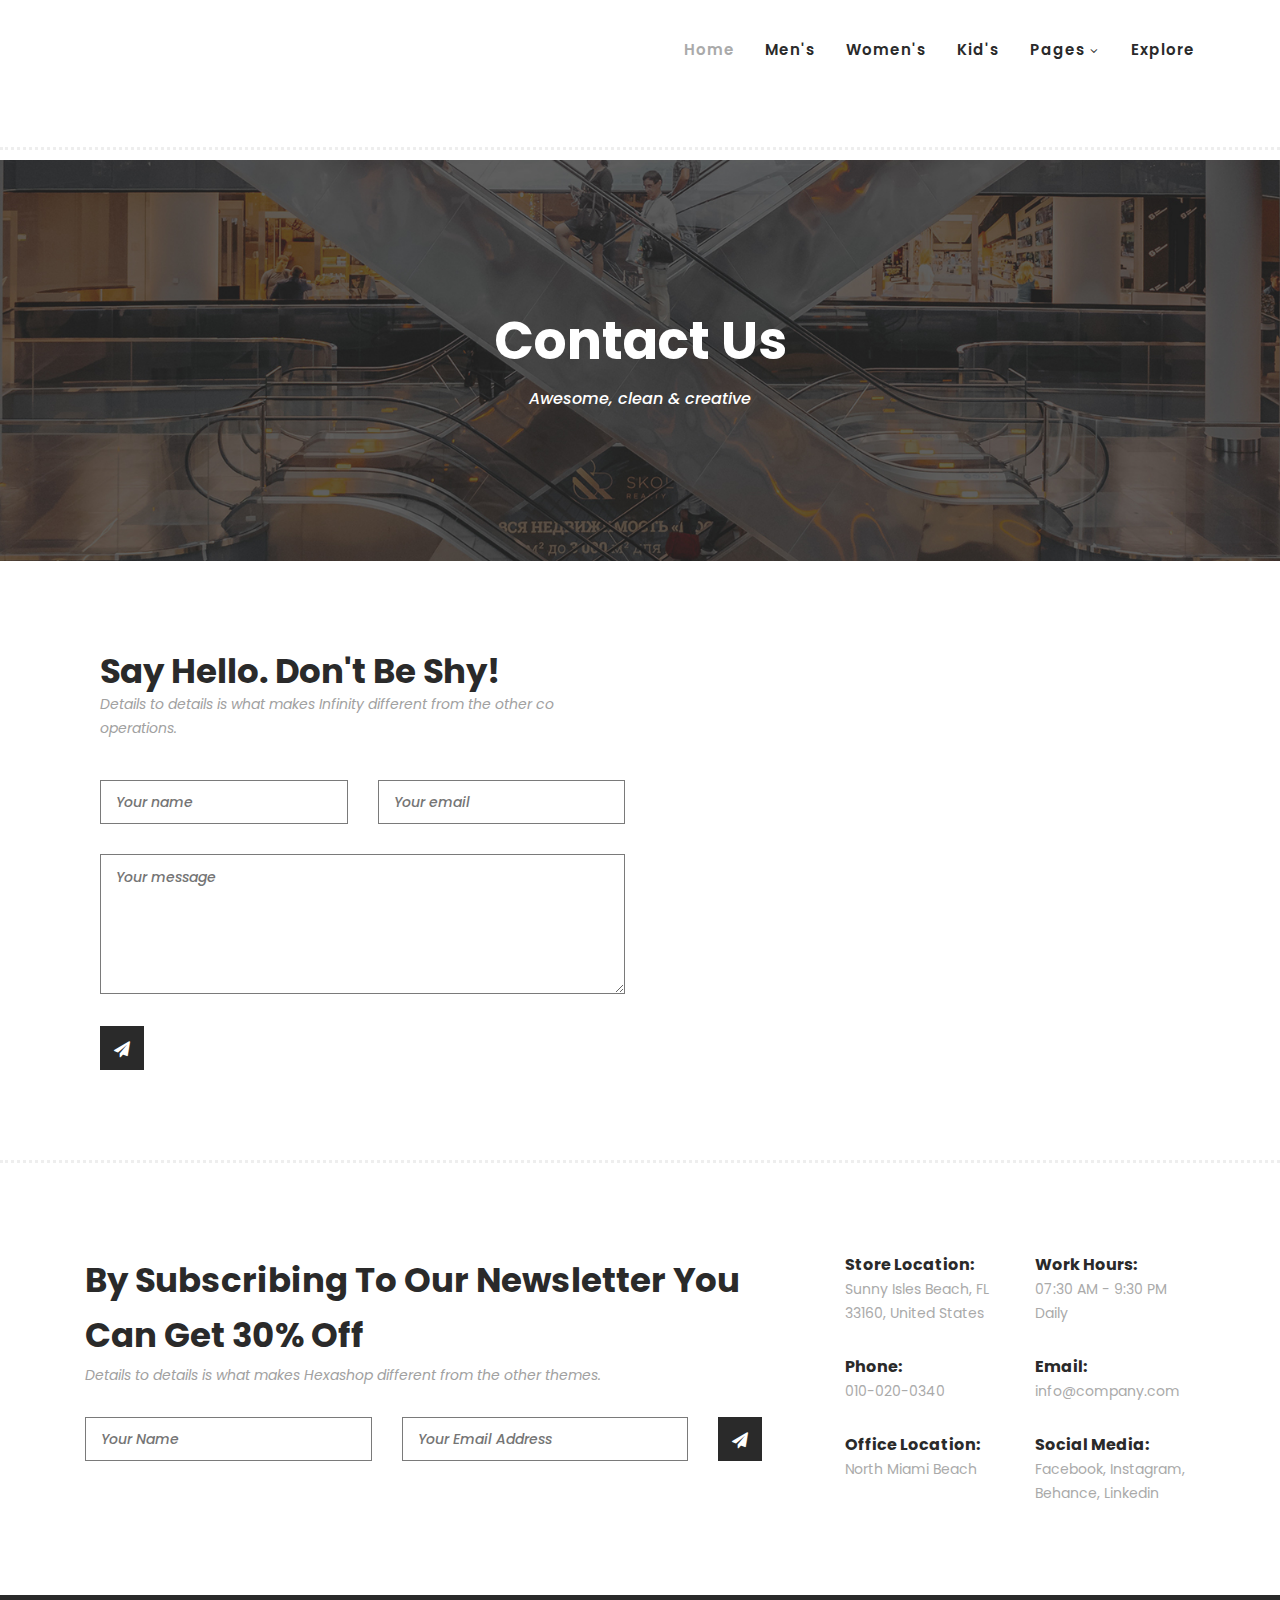
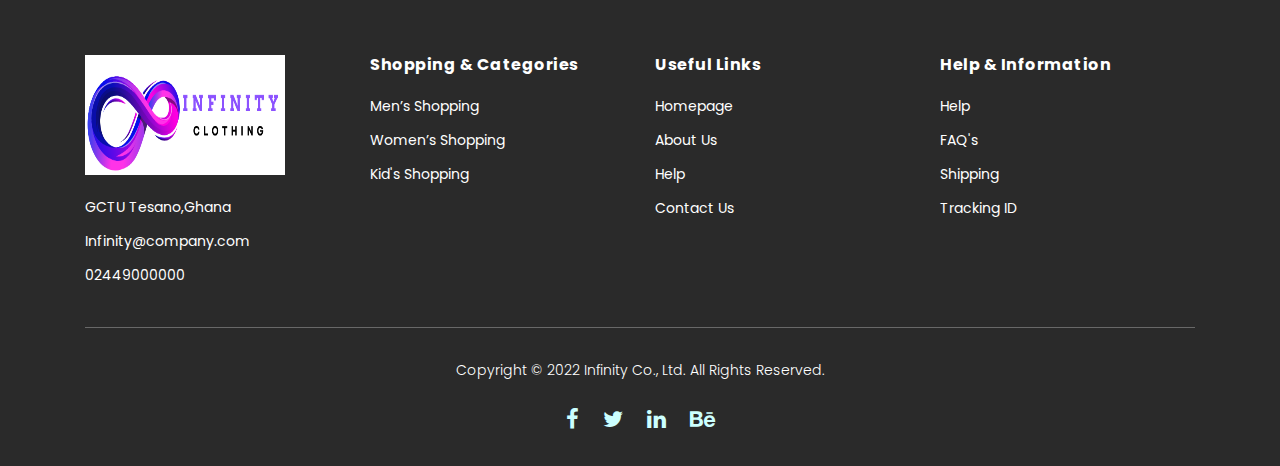
<file: contact.html>
<!DOCTYPE html>
<html lang="en">

  <head>

    <meta charset="utf-8">
    <meta name="viewport" content="width=device-width, initial-scale=1, shrink-to-fit=no">
    <meta name="description" content="">
    <meta name="author" content="">
    <link href="https://fonts.googleapis.com/css?family=Poppins:100,200,300,400,500,600,700,800,900&display=swap" rel="stylesheet">

    <title>Hexashop - Contact Page</title>


    <!-- Additional CSS Files -->
    <link rel="stylesheet" type="text/css" href="assets/css/bootstrap.min.css">

    <link rel="stylesheet" type="text/css" href="assets/css/font-awesome.css">

    <link rel="stylesheet" href="assets/css/General.css">

    <link rel="stylesheet" href="assets/css/owl-carousel.css">

    <link rel="stylesheet" href="assets/css/lightbox.css">

    </head>
    
    <body>
    
    <!-- ***** Preloader Start ***** -->
    <div id="preloader">
        <div class="jumper">
            <div></div>
            <div></div>
            <div></div>
        </div>
    </div>  
    <!-- ***** Preloader End ***** -->
    
    
    <!-- ***** Header Area Start ***** -->
    <header class="header-area header-sticky">
        <div class="container">
            <div class="row">
                <div class="col-12">
                    <nav class="main-nav">
                        <!-- ***** Logo Start ***** -->
                        <a href="index.html" class="logo">
                            <img style="height: 150px;
                            width: 200px;
                            margin-left: -350px;" src="assets/images/CLOTHING.png">
                        </a>
                        <!-- ***** Logo End ***** -->
                        <!-- ***** Menu Start ***** -->
                        <ul class="nav">
                            <li class="scroll-to-section"><a href="index.html" class="active">Home</a></li>
                            <li class="scroll-to-section"><a href="index.html">Men's</a></li>
                            <li class="scroll-to-section"><a href="index.html">Women's</a></li>
                            <li class="scroll-to-section"><a href="index.html">Kid's</a></li>
                            <li class="submenu">
                                <a href="javascript:;">Pages</a>
                                <ul>
                                    <li><a href="about.html">About Us</a></li>
                                    <li><a href="products.html">Products</a></li>
                                    <li><a href="contact.html">Contact Us</a></li>
                                </ul>
                            </li>
                           
                            <li class="scroll-to-section"><a href="index.html">Explore</a></li>
                        </ul>        
                        <a class='menu-trigger'>
                            <span>Menu</span>
                        </a>
                        <!-- ***** Menu End ***** -->
                    </nav>
                </div>
            </div>
        </div>
    </header>
    <!-- ***** Header Area End ***** -->

    <!-- ***** Main Banner Area Start ***** -->
    <div class="page-heading about-page-heading" id="top">
        <div class="container">
            <div class="row">
                <div class="col-lg-12">
                    <div class="inner-content">
                        <h2>Contact Us</h2>
                        <span>Awesome, clean &amp; creative </span>
                    </div>
                </div>
            </div>
        </div>
    </div>
    <!-- ***** Main Banner Area End ***** -->

    <!-- ***** Contact Area Starts ***** -->
    <div class="contact-us">
        <div class="container">
            <div class="row">
                
                </div>
                <div class="col-lg-6">
                    <div class="section-heading">
                        <h2>Say Hello. Don't Be Shy!</h2>
                        <span>Details to details is what makes Infinity different from the other co operations.</span>
                    </div>
                    <form id="contact" action="" method="post">
                        <div class="row">
                          <div class="col-lg-6">
                            <fieldset>
                              <input name="name" type="text" id="name" placeholder="Your name" required="">
                            </fieldset>
                          </div>
                          <div class="col-lg-6">
                            <fieldset>
                              <input name="email" type="text" id="email" placeholder="Your email" required="">
                            </fieldset>
                          </div>
                          <div class="col-lg-12">
                            <fieldset>
                              <textarea name="message" rows="6" id="message" placeholder="Your message" required=""></textarea>
                            </fieldset>
                          </div>
                          <div class="col-lg-12">
                            <fieldset>
                              <button type="submit" id="form-submit" class="main-dark-button"><i class="fa fa-paper-plane"></i></button>
                          </div>
                        </div>
                      </form>
                </div>
            </div>
        </div>
    </div>
    <!-- ***** Contact Area Ends ***** -->

    <!-- ***** Subscribe Area Starts ***** -->
    <div class="subscribe">
        <div class="container">
            <div class="row">
                <div class="col-lg-8">
                    <div class="section-heading">
                        <h2>By Subscribing To Our Newsletter You Can Get 30% Off</h2>
                        <span>Details to details is what makes Hexashop different from the other themes.</span>
                    </div>
                    <form id="subscribe" action="" method="get">
                        <div class="row">
                          <div class="col-lg-5">
                            <fieldset>
                              <input name="name" type="text" id="name" placeholder="Your Name" required="">
                            </fieldset>
                          </div>
                          <div class="col-lg-5">
                            <fieldset>
                              <input name="email" type="text" id="email" pattern="[^ @]*@[^ @]*" placeholder="Your Email Address" required="">
                            </fieldset>
                          </div>
                          <div class="col-lg-2">
                            <fieldset>
                              <button type="submit" id="form-submit" class="main-dark-button"><i class="fa fa-paper-plane"></i></button>
                            </fieldset>
                          </div>
                        </div>
                    </form>
                </div>
                <div class="col-lg-4">
                    <div class="row">
                        <div class="col-6">
                            <ul>
                                <li>Store Location:<br><span>Sunny Isles Beach, FL 33160, United States</span></li>
                                <li>Phone:<br><span>010-020-0340</span></li>
                                <li>Office Location:<br><span>North Miami Beach</span></li>
                            </ul>
                        </div>
                        <div class="col-6">
                            <ul>
                                <li>Work Hours:<br><span>07:30 AM - 9:30 PM Daily</span></li>
                                <li>Email:<br><span>info@company.com</span></li>
                                <li>Social Media:<br><span><a href="#">Facebook</a>, <a href="#">Instagram</a>, <a href="#">Behance</a>, <a href="#">Linkedin</a></span></li>
                            </ul>
                        </div>
                    </div>
                </div>
            </div>
        </div>
    </div>
    <!-- ***** Subscribe Area Ends ***** -->

    <!-- ***** Footer Start ***** -->
    <footer>
        <div class="container">
            <div class="row">
                <div class="col-lg-3">
                    <div class="first-item">
                        <div class="logo">
                            <img style="
                                width: 200px;
                                height: 120px;" src="assets/images/CLOTHING.png" alt="hexashop ecommerce templatemo">
                        </div>
                        <ul>
                            <li><a href="#">GCTU Tesano,Ghana</a></li>
                            <li><a href="#">Infinity@company.com</a></li>
                            <li><a href="#">02449000000</a></li>
                        </ul>
                    </div>
                </div>
                <div class="col-lg-3">
                    <h4>Shopping &amp; Categories</h4>
                    <ul>
                        <li><a href="#">Men’s Shopping</a></li>
                        <li><a href="#">Women’s Shopping</a></li>
                        <li><a href="#">Kid's Shopping</a></li>
                    </ul>
                </div>
                <div class="col-lg-3">
                    <h4>Useful Links</h4>
                    <ul>
                        <li><a href="#">Homepage</a></li>
                        <li><a href="#">About Us</a></li>
                        <li><a href="#">Help</a></li>
                        <li><a href="#">Contact Us</a></li>
                    </ul>
                </div>
                <div class="col-lg-3">
                    <h4>Help &amp; Information</h4>
                    <ul>
                        <li><a href="#">Help</a></li>
                        <li><a href="#">FAQ's</a></li>
                        <li><a href="#">Shipping</a></li>
                        <li><a href="#">Tracking ID</a></li>
                    </ul>
                </div>
                <div class="col-lg-12">
                    <div class="under-footer">
                        <p>Copyright © 2022 Infinity Co., Ltd. All Rights Reserved. 
                        
                        <ul>
                            <li><a href="#"><i class="fa fa-facebook"></i></a></li>
                            <li><a href="#"><i class="fa fa-twitter"></i></a></li>
                            <li><a href="#"><i class="fa fa-linkedin"></i></a></li>
                            <li><a href="#"><i class="fa fa-behance"></i></a></li>
                        </ul>
                    </div>
                </div>
            </div>
        </div>
    </footer>
    
    

    <!-- jQuery -->
    <script src="assets/js/jquery-2.1.0.min.js"></script>

    <!-- Bootstrap -->
    <script src="assets/js/popper.js"></script>
    <script src="assets/js/bootstrap.min.js"></script>

    <!-- Plugins -->
    <script src="assets/js/owl-carousel.js"></script>
    <script src="assets/js/accordions.js"></script>
    <script src="assets/js/datepicker.js"></script>
    <script src="assets/js/scrollreveal.min.js"></script>
    <script src="assets/js/waypoints.min.js"></script>
    <script src="assets/js/jquery.counterup.min.js"></script>
    <script src="assets/js/imgfix.min.js"></script> 
    <script src="assets/js/slick.js"></script> 
    <script src="assets/js/lightbox.js"></script> 
    <script src="assets/js/isotope.js"></script> 
    
    <!-- Global Init -->
    <script src="assets/js/custom.js"></script>

    <script>

        $(function() {
            var selectedClass = "";
            $("p").click(function(){
            selectedClass = $(this).attr("data-rel");
            $("#portfolio").fadeTo(50, 0.1);
                $("#portfolio div").not("."+selectedClass).fadeOut();
            setTimeout(function() {
              $("."+selectedClass).fadeIn();
              $("#portfolio").fadeTo(50, 1);
            }, 500);
                
            });
        });

    </script>

  </body>

</html>
</file>
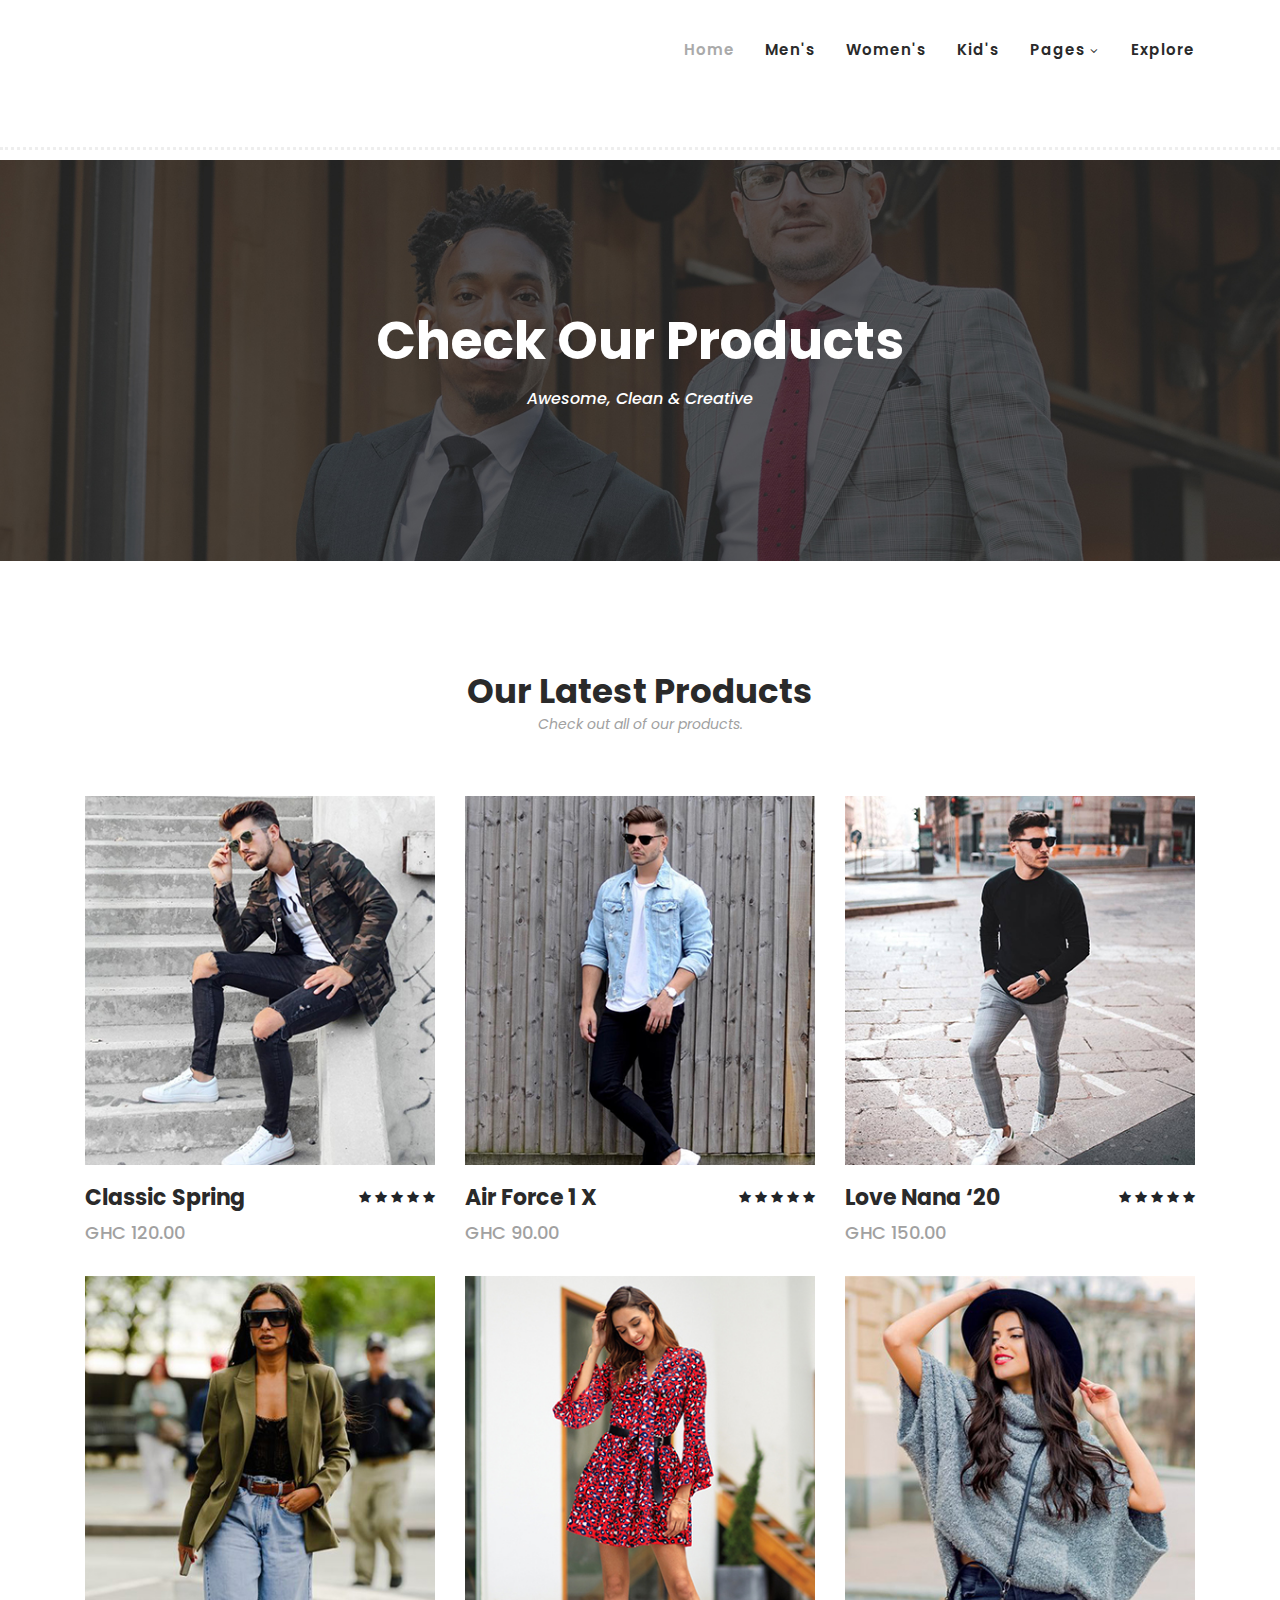
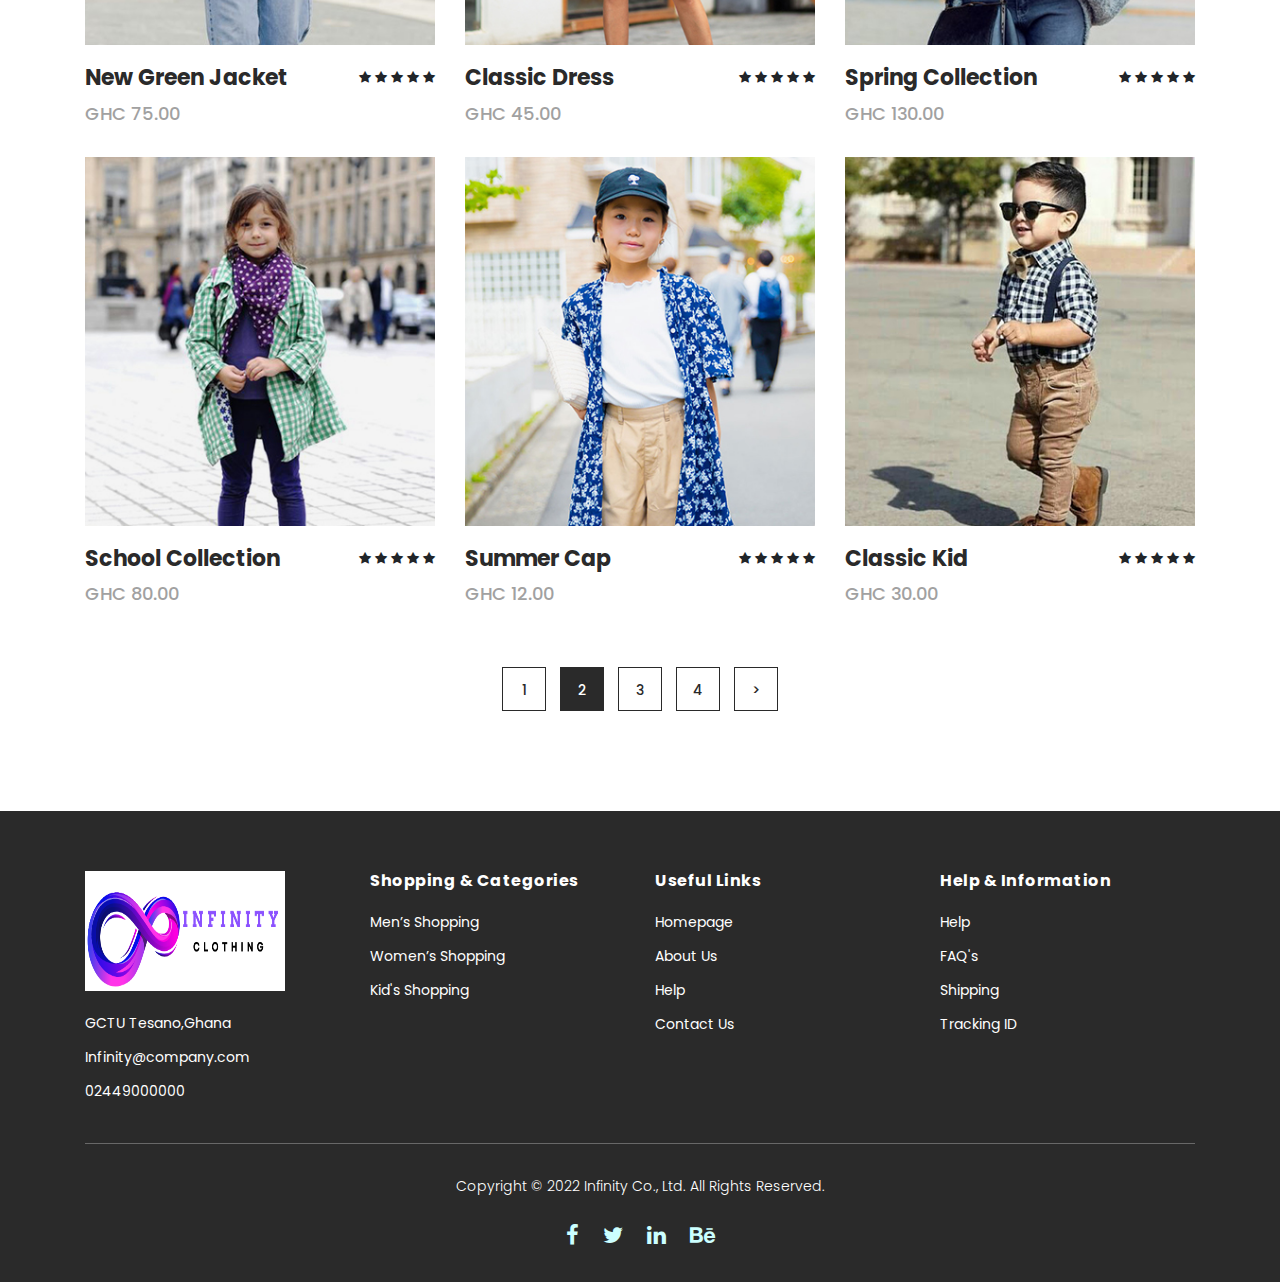
<file: products.html>
<!DOCTYPE html>
<html lang="en">

  <head>

    <meta charset="utf-8">
    <meta name="viewport" content="width=device-width, initial-scale=1, shrink-to-fit=no">
    <meta name="description" content="">
    <meta name="author" content="">
    <link href="https://fonts.googleapis.com/css?family=Poppins:100,200,300,400,500,600,700,800,900&display=swap" rel="stylesheet">

    <title>Hexashop - Product Listing Page</title>


    <!-- Additional CSS Files -->
    <link rel="stylesheet" type="text/css" href="assets/css/bootstrap.min.css">

    <link rel="stylesheet" type="text/css" href="assets/css/font-awesome.css">

    <link rel="stylesheet" href="assets/css/General.css">

    <link rel="stylesheet" href="assets/css/owl-carousel.css">

    <link rel="stylesheet" href="assets/css/lightbox.css">


    </head>
    
    <body>
    
    <!-- ***** Preloader Start ***** -->
    <div id="preloader">
        <div class="jumper">
            <div></div>
            <div></div>
            <div></div>
        </div>
    </div>  
    <!-- ***** Preloader End ***** -->
    
    
    <!-- ***** Header Area Start ***** -->
    <header class="header-area header-sticky">
        <div class="container">
            <div class="row">
                <div class="col-12">
                    <nav class="main-nav">
                        <!-- ***** Logo Start ***** -->
                        <a href="index.html" class="logo">
                            <img style="height: 150px;
                            width: 200px;
                            margin-left: -350px;" src="assets/images/CLOTHING.png">
                        </a>
                        <!-- ***** Logo End ***** -->
                        <!-- ***** Menu Start ***** -->
                        <ul class="nav">
                            <li class="scroll-to-section"><a href="index.html" class="active">Home</a></li>
                            <li class="scroll-to-section"><a href="index.html">Men's</a></li>
                            <li class="scroll-to-section"><a href="index.html">Women's</a></li>
                            <li class="scroll-to-section"><a href="index.html">Kid's</a></li>
                            <li class="submenu">
                                <a href="javascript:;">Pages</a>
                                <ul>
                                    <li><a href="about.html">About Us</a></li>
                                    <li><a href="products.html">Products</a></li>
                                    <li><a href="contact.html">Contact Us</a></li>
                                </ul>
                            </li>
                           
                            <li class="scroll-to-section"><a href="index.html">Explore</a></li>
                        </ul>        
                        <a class='menu-trigger'>
                            <span>Menu</span>
                        </a>
                        <!-- ***** Menu End ***** -->
                    </nav>
                </div>
            </div>
        </div>
    </header>
    <!-- ***** Header Area End ***** -->

    <!-- ***** Main Banner Area Start ***** -->
    <div class="page-heading" id="top">
        <div class="container">
            <div class="row">
                <div class="col-lg-12">
                    <div class="inner-content">
                        <h2>Check Our Products</h2>
                        <span>Awesome, Clean &amp; Creative</span>
                    </div>
                </div>
            </div>
        </div>
    </div>
    <!-- ***** Main Banner Area End ***** -->


    <!-- ***** Products Area Starts ***** -->
    <section class="section" id="products">
        <div class="container">
            <div class="row">
                <div class="col-lg-12">
                    <div class="section-heading">
                        <h2>Our Latest Products</h2>
                        <span>Check out all of our products.</span>
                    </div>
                </div>
            </div>
        </div>
        <div class="container">
            <div class="row">
                <div class="col-lg-4">
                    <div class="item">
                        <div class="thumb">
                            <div class="hover-content">
                                <ul>
                                    <li><a href="single-product.html"><i class="fa fa-eye"></i></a></li>
                                    <li><a href="single-product.html"><i class="fa fa-star"></i></a></li>
                                    <li><a href="single-product.html"><i class="fa fa-shopping-cart"></i></a></li>
                                </ul>
                            </div>
                            <img src="assets/images/men-01.jpg" alt="">
                        </div>
                        <div class="down-content">
                            <h4>Classic Spring</h4>
                            <span>GHC 120.00</span>
                            <ul class="stars">
                                <li><i class="fa fa-star"></i></li>
                                <li><i class="fa fa-star"></i></li>
                                <li><i class="fa fa-star"></i></li>
                                <li><i class="fa fa-star"></i></li>
                                <li><i class="fa fa-star"></i></li>
                            </ul>
                        </div>
                    </div>
                </div>
                <div class="col-lg-4">
                    <div class="item">
                        <div class="thumb">
                            <div class="hover-content">
                                <ul>
                                    <li><a href="single-product.html"><i class="fa fa-eye"></i></a></li>
                                    <li><a href="single-product.html"><i class="fa fa-star"></i></a></li>
                                    <li><a href="single-product.html"><i class="fa fa-shopping-cart"></i></a></li>
                                </ul>
                            </div>
                            <img src="assets/images/men-02.jpg" alt="">
                        </div>
                        <div class="down-content">
                            <h4>Air Force 1 X</h4>
                            <span>GHC 90.00</span>
                            <ul class="stars">
                                <li><i class="fa fa-star"></i></li>
                                <li><i class="fa fa-star"></i></li>
                                <li><i class="fa fa-star"></i></li>
                                <li><i class="fa fa-star"></i></li>
                                <li><i class="fa fa-star"></i></li>
                            </ul>
                        </div>
                    </div>
                </div>
                <div class="col-lg-4">
                    <div class="item">
                        <div class="thumb">
                            <div class="hover-content">
                                <ul>
                                    <li><a href="single-product.html"><i class="fa fa-eye"></i></a></li>
                                    <li><a href="single-product.html"><i class="fa fa-star"></i></a></li>
                                    <li><a href="single-product.html"><i class="fa fa-shopping-cart"></i></a></li>
                                </ul>
                            </div>
                            <img src="assets/images/men-03.jpg" alt="">
                        </div>
                        <div class="down-content">
                            <h4>Love Nana ‘20</h4>
                            <span>GHC 150.00</span>
                            <ul class="stars">
                                <li><i class="fa fa-star"></i></li>
                                <li><i class="fa fa-star"></i></li>
                                <li><i class="fa fa-star"></i></li>
                                <li><i class="fa fa-star"></i></li>
                                <li><i class="fa fa-star"></i></li>
                            </ul>
                        </div>
                    </div>
                </div>
                <div class="col-lg-4">
                    <div class="item">
                        <div class="thumb">
                            <div class="hover-content">
                                <ul>
                                    <li><a href="single-product.html"><i class="fa fa-eye"></i></a></li>
                                    <li><a href="single-product.html"><i class="fa fa-star"></i></a></li>
                                    <li><a href="single-product.html"><i class="fa fa-shopping-cart"></i></a></li>
                                </ul>
                            </div>
                            <img src="assets/images/women-01.jpg" alt="">
                        </div>
                        <div class="down-content">
                            <h4>New Green Jacket</h4>
                            <span>GHC 75.00</span>
                            <ul class="stars">
                                <li><i class="fa fa-star"></i></li>
                                <li><i class="fa fa-star"></i></li>
                                <li><i class="fa fa-star"></i></li>
                                <li><i class="fa fa-star"></i></li>
                                <li><i class="fa fa-star"></i></li>
                            </ul>
                        </div>
                    </div>
                </div>
                <div class="col-lg-4">
                    <div class="item">
                        <div class="thumb">
                            <div class="hover-content">
                                <ul>
                                    <li><a href="single-product.html"><i class="fa fa-eye"></i></a></li>
                                    <li><a href="single-product.html"><i class="fa fa-star"></i></a></li>
                                    <li><a href="single-product.html"><i class="fa fa-shopping-cart"></i></a></li>
                                </ul>
                            </div>
                            <img src="assets/images/women-02.jpg" alt="">
                        </div>
                        <div class="down-content">
                            <h4>Classic Dress</h4>
                            <span>GHC 45.00</span>
                            <ul class="stars">
                                <li><i class="fa fa-star"></i></li>
                                <li><i class="fa fa-star"></i></li>
                                <li><i class="fa fa-star"></i></li>
                                <li><i class="fa fa-star"></i></li>
                                <li><i class="fa fa-star"></i></li>
                            </ul>
                        </div>
                    </div>
                </div>
                <div class="col-lg-4">
                    <div class="item">
                        <div class="thumb">
                            <div class="hover-content">
                                <ul>
                                    <li><a href="single-product.html"><i class="fa fa-eye"></i></a></li>
                                    <li><a href="single-product.html"><i class="fa fa-star"></i></a></li>
                                    <li><a href="single-product.html"><i class="fa fa-shopping-cart"></i></a></li>
                                </ul>
                            </div>
                            <img src="assets/images/women-03.jpg" alt="">
                        </div>
                        <div class="down-content">
                            <h4>Spring Collection</h4>
                            <span>GHC 130.00</span>
                            <ul class="stars">
                                <li><i class="fa fa-star"></i></li>
                                <li><i class="fa fa-star"></i></li>
                                <li><i class="fa fa-star"></i></li>
                                <li><i class="fa fa-star"></i></li>
                                <li><i class="fa fa-star"></i></li>
                            </ul>
                        </div>
                    </div>
                </div>
                <div class="col-lg-4">
                    <div class="item">
                        <div class="thumb">
                            <div class="hover-content">
                                <ul>
                                    <li><a href="single-product.html"><i class="fa fa-eye"></i></a></li>
                                    <li><a href="single-product.html"><i class="fa fa-star"></i></a></li>
                                    <li><a href="single-product.html"><i class="fa fa-shopping-cart"></i></a></li>
                                </ul>
                            </div>
                            <img src="assets/images/kid-01.jpg" alt="">
                        </div>
                        <div class="down-content">
                            <h4>School Collection</h4>
                            <span>GHC 80.00</span>
                            <ul class="stars">
                                <li><i class="fa fa-star"></i></li>
                                <li><i class="fa fa-star"></i></li>
                                <li><i class="fa fa-star"></i></li>
                                <li><i class="fa fa-star"></i></li>
                                <li><i class="fa fa-star"></i></li>
                            </ul>
                        </div>
                    </div>
                </div>
                <div class="col-lg-4">
                    <div class="item">
                        <div class="thumb">
                            <div class="hover-content">
                                <ul>
                                    <li><a href="single-product.html"><i class="fa fa-eye"></i></a></li>
                                    <li><a href="single-product.html"><i class="fa fa-star"></i></a></li>
                                    <li><a href="single-product.html"><i class="fa fa-shopping-cart"></i></a></li>
                                </ul>
                            </div>
                            <img src="assets/images/kid-02.jpg" alt="">
                        </div>
                        <div class="down-content">
                            <h4>Summer Cap</h4>
                            <span>GHC 12.00</span>
                            <ul class="stars">
                                <li><i class="fa fa-star"></i></li>
                                <li><i class="fa fa-star"></i></li>
                                <li><i class="fa fa-star"></i></li>
                                <li><i class="fa fa-star"></i></li>
                                <li><i class="fa fa-star"></i></li>
                            </ul>
                        </div>
                    </div>
                </div>
                <div class="col-lg-4">
                    <div class="item">
                        <div class="thumb">
                            <div class="hover-content">
                                <ul>
                                    <li><a href="single-product.html"><i class="fa fa-eye"></i></a></li>
                                    <li><a href="single-product.html"><i class="fa fa-star"></i></a></li>
                                    <li><a href="single-product.html"><i class="fa fa-shopping-cart"></i></a></li>
                                </ul>
                            </div>
                            <img src="assets/images/kid-03.jpg" alt="">
                        </div>
                        <div class="down-content">
                            <h4>Classic Kid</h4>
                            <span>GHC 30.00</span>
                            <ul class="stars">
                                <li><i class="fa fa-star"></i></li>
                                <li><i class="fa fa-star"></i></li>
                                <li><i class="fa fa-star"></i></li>
                                <li><i class="fa fa-star"></i></li>
                                <li><i class="fa fa-star"></i></li>
                            </ul>
                        </div>
                    </div>
                </div>
                <div class="col-lg-12">
                    <div class="pagination">
                        <ul>
                            <li>
                                <a href="#">1</a>
                            </li>
                            <li class="active">
                                <a href="#">2</a>
                            </li>
                            <li>
                                <a href="#">3</a>
                            </li>
                            <li>
                                <a href="#">4</a>
                            </li>
                            <li>
                                <a href="#">></a>
                            </li>
                        </ul>
                    </div>
                </div>
            </div>
        </div>
    </section>
    <!-- ***** Products Area Ends ***** -->
    
    <!-- ***** Footer Start ***** -->
    <footer>
        <div class="container">
            <div class="row">
                <div class="col-lg-3">
                    <div class="first-item">
                        <div class="logo">
                            <img style="
                                width: 200px;
                                height: 120px;" src="assets/images/CLOTHING.png" alt="hexashop ecommerce templatemo">
                        </div>
                        <ul>
                            <li><a href="#">GCTU Tesano,Ghana</a></li>
                            <li><a href="#">Infinity@company.com</a></li>
                            <li><a href="#">02449000000</a></li>
                        </ul>
                    </div>
                </div>
                <div class="col-lg-3">
                    <h4>Shopping &amp; Categories</h4>
                    <ul>
                        <li><a href="#">Men’s Shopping</a></li>
                        <li><a href="#">Women’s Shopping</a></li>
                        <li><a href="#">Kid's Shopping</a></li>
                    </ul>
                </div>
                <div class="col-lg-3">
                    <h4>Useful Links</h4>
                    <ul>
                        <li><a href="#">Homepage</a></li>
                        <li><a href="#">About Us</a></li>
                        <li><a href="#">Help</a></li>
                        <li><a href="#">Contact Us</a></li>
                    </ul>
                </div>
                <div class="col-lg-3">
                    <h4>Help &amp; Information</h4>
                    <ul>
                        <li><a href="#">Help</a></li>
                        <li><a href="#">FAQ's</a></li>
                        <li><a href="#">Shipping</a></li>
                        <li><a href="#">Tracking ID</a></li>
                    </ul>
                </div>
                <div class="col-lg-12">
                    <div class="under-footer">
                        <p>Copyright © 2022 Infinity Co., Ltd. All Rights Reserved. 
                        
                        <ul>
                            <li><a href="#"><i class="fa fa-facebook"></i></a></li>
                            <li><a href="#"><i class="fa fa-twitter"></i></a></li>
                            <li><a href="#"><i class="fa fa-linkedin"></i></a></li>
                            <li><a href="#"><i class="fa fa-behance"></i></a></li>
                        </ul>
                    </div>
                </div>
            </div>
        </div>
    </footer>
    

    <!-- jQuery -->
    <script src="assets/js/jquery-2.1.0.min.js"></script>

    <!-- Bootstrap -->
    <script src="assets/js/popper.js"></script>
    <script src="assets/js/bootstrap.min.js"></script>

    <!-- Plugins -->
    <script src="assets/js/owl-carousel.js"></script>
    <script src="assets/js/accordions.js"></script>
    <script src="assets/js/datepicker.js"></script>
    <script src="assets/js/scrollreveal.min.js"></script>
    <script src="assets/js/waypoints.min.js"></script>
    <script src="assets/js/jquery.counterup.min.js"></script>
    <script src="assets/js/imgfix.min.js"></script> 
    <script src="assets/js/slick.js"></script> 
    <script src="assets/js/lightbox.js"></script> 
    <script src="assets/js/isotope.js"></script> 
    
    <!-- Global Init -->
    <script src="assets/js/custom.js"></script>

    <script>

        $(function() {
            var selectedClass = "";
            $("p").click(function(){
            selectedClass = $(this).attr("data-rel");
            $("#portfolio").fadeTo(50, 0.1);
                $("#portfolio div").not("."+selectedClass).fadeOut();
            setTimeout(function() {
              $("."+selectedClass).fadeIn();
              $("#portfolio").fadeTo(50, 1);
            }, 500);
                
            });
        });

    </script>

  </body>

</html>
</file>
<file: assets/css/General.css>
/*

TemplateMo 571 Hexashop

https://templatemo.com/tm-571-hexashop

*/

/* ---------------------------------------------
Table of contents
------------------------------------------------
01. font & reset css
02. reset
03. global styles
04. header
05. banner
06. features
07. testimonials
08. contact
09. footer
10. preloader
11. search
12. portfolio

--------------------------------------------- */
/* 
---------------------------------------------
font & reset css
--------------------------------------------- 
*/
@import url("https://fonts.googleapis.com/css?family=Poppins:100,200,300,400,500,600,700,800,900");
/* 
---------------------------------------------
reset
--------------------------------------------- 
*/
html, body, div, span, applet, object, iframe, h1, h2, h3, h4, h5, h6, p, blockquote, div
pre, a, abbr, acronym, address, big, cite, code, del, dfn, em, font, img, ins, kbd, q,
s, samp, small, strike, strong, sub, sup, tt, var, b, u, i, center, dl, dt, dd, ol, ul, li,
figure, header, nav, section, article, aside, footer, figcaption {
  margin: 0;
  padding: 0;
  border: 0;
  outline: 0;
}

.clearfix:after {
  content: ".";
  display: block;
  clear: both;
  visibility: hidden;
  line-height: 0;
  height: 0;
}

.clearfix {
  display: inline-block;
}

html[xmlns] .clearfix {
  display: block;
}

* html .clearfix {
  height: 1%;
}

ul, li {
  padding: 0;
  margin: 0;
  list-style: none;
}

header, nav, section, article, aside, footer, hgroup {
  display: block;
}

* {
  box-sizing: border-box;
}

html, body {
  font-family: 'Poppins', sans-serif;
  font-weight: 400;
  background-color: #fff;
  font-size: 16px;
  -ms-text-size-adjust: 100%;
  -webkit-font-smoothing: antialiased;
  -moz-osx-font-smoothing: grayscale;
}

a {
  text-decoration: none !important;
}

h1, h2, h3, h4, h5, h6 {
  margin-top: 0px;
  margin-bottom: 0px;
}

ul {
  margin-bottom: 0px;
}

p {
  font-size: 14px;
  line-height: 25px;
  color: #2a2a2a;
}

/* 
---------------------------------------------
global styles
--------------------------------------------- 
*/
html,
body {
  background: #fff;
  font-family: 'Poppins', sans-serif;
}

::selection {
  background: #2a2a2a;
  color: #fff;
}

::-moz-selection {
  background: #2a2a2a;
  color: #fff;
}

@media (max-width: 991px) {
  html, body {
    overflow-x: hidden;
  }
  .mobile-top-fix {
    margin-top: 30px;
    margin-bottom: 0px;
  }
  .mobile-bottom-fix {
    margin-bottom: 30px;
  }
  .mobile-bottom-fix-big {
    margin-bottom: 60px;
  }
}

.main-border-button a {
  font-size: 13px;
  color: #fff;
  border: 1px solid #fff;
  padding: 12px 25px;
  display: inline-block;
  font-weight: 500;
  transition: all .3s;
}

.main-border-button a:hover {
  background-color: #fff;
  color: #2a2a2a;
}

.main-white-button a {
  font-size: 13px;
  color: #2a2a2a;
  background-color: #fff;
  padding: 12px 25px;
  display: inline-block;
  border-radius: 3px;
  font-weight: 600;
  transition: all .3s;
}

.main-white-button a:hover {
  opacity: 0.9;
}

.main-text-button a {
  font-size: 13px;
  color: #fff;
  font-weight: 600;
  transition: all .3s;
}

.main-text-button a:hover {
  opacity: 0.9;
}

.section-heading h2 {
  font-size: 34px;
  font-weight: 700;
  color: #2a2a2a;
}

.section-heading span {
  font-size: 14px;
  color: #a1a1a1;
  font-style: italic;
  font-weight: 400;
}



/* 
---------------------------------------------
header
--------------------------------------------- 
*/

.background-header {
  border-bottom: none !important;
  background-color: #fff;
  height: 80px!important;
  position: fixed!important;
  top: 0px;
  left: 0px;
  right: 0px;
  box-shadow: 0px 0px 10px rgba(0,0,0,0.15)!important;
}

.background-header .logo,
.background-header .main-nav .nav li a {
  color: #1e1e1e!important;
}

.background-header .main-nav .nav li:hover a {
  color: #2a2a2a!important;
}

.background-header .nav li a.active {
  color: #2a2a2a!important;
}

.header-area {
  border-bottom: 3px dotted #eee;
  box-shadow: none;
  background-color: #fff;
  position: absolute;
  top: 0px;
  left: 0px;
  right: 0px;
  z-index: 100;
  height: 100px;
  -webkit-transition: all .5s ease 0s;
  -moz-transition: all .5s ease 0s;
  -o-transition: all .5s ease 0s;
  transition: all .5s ease 0s;
}

.header-area .main-nav {
  min-height: 80px;
  background: transparent;
}

.header-area .main-nav .logo {
  line-height: 100px;
  color: #fff;
  font-size: 28px;
  font-weight: 700;
  text-transform: uppercase;
  letter-spacing: 2px;
  float: left;
  -webkit-transition: all 0.3s ease 0s;
  -moz-transition: all 0.3s ease 0s;
  -o-transition: all 0.3s ease 0s;
  transition: all 0.3s ease 0s;
}

.background-header .main-nav .logo {
  line-height: 75px;
}

.background-header .nav {
  margin-top: 20px !important;
}

.header-area .main-nav .nav {
  float: right;
  margin-top: 30px;
  margin-right: 0px;
  background-color: transparent;
  -webkit-transition: all 0.3s ease 0s;
  -moz-transition: all 0.3s ease 0s;
  -o-transition: all 0.3s ease 0s;
  transition: all 0.3s ease 0s;
  position: relative;
  z-index: 999;
}

.header-area .main-nav .nav li {
  padding-left: 15px;
  padding-right: 15px;
}

.header-area .main-nav .nav li:last-child {
  padding-right: 0px;
}

.header-area .main-nav .nav li a {
  display: block;
  font-weight: 600;
  font-size: 15px;
  color: #2a2a2a;
  text-transform: capitalize;
  -webkit-transition: all 0.3s ease 0s;
  -moz-transition: all 0.3s ease 0s;
  -o-transition: all 0.3s ease 0s;
  transition: all 0.3s ease 0s;
  height: 40px;
  line-height: 40px;
  border: transparent;
  letter-spacing: 1px;
}

.header-area .main-nav .nav li a {
  color: #2a2a2a;
}

.header-area .main-nav .nav li:hover a,
.header-area .main-nav .nav li a.active {
  color: #aaa!important;
}

.background-header .main-nav .nav li:hover a,
.background-header .main-nav .nav li a.active {
  color: #aaa!important;
  opacity: 1;
}

.header-area .main-nav .nav li.submenu {
  position: relative;
  padding-right: 30px;
}

.header-area .main-nav .nav li.submenu:after {
  font-family: FontAwesome;
  content: "\f107";
  font-size: 12px;
  color: #2a2a2a;
  position: absolute;
  right: 18px;
  top: 12px;
}

.background-header .main-nav .nav li.submenu:after {
  color: #2a2a2a;
}

.header-area .main-nav .nav li.submenu ul {
  position: absolute;
  width: 200px;
  box-shadow: 0 2px 28px 0 rgba(0, 0, 0, 0.06);
  overflow: hidden;
  top: 50px;
  opacity: 0;
  transform: translateY(+2em);
  visibility: hidden;
  z-index: -1;
  transition: all 0.3s ease-in-out 0s, visibility 0s linear 0.3s, z-index 0s linear 0.01s;
}

.header-area .main-nav .nav li.submenu ul li {
  margin-left: 0px;
  padding-left: 0px;
  padding-right: 0px;
}

.header-area .main-nav .nav li.submenu ul li a {
  opacity: 1;
  display: block;
  background: #f7f7f7;
  color: #2a2a2a!important;
  padding-left: 20px;
  height: 40px;
  line-height: 40px;
  -webkit-transition: all 0.3s ease 0s;
  -moz-transition: all 0.3s ease 0s;
  -o-transition: all 0.3s ease 0s;
  transition: all 0.3s ease 0s;
  position: relative;
  font-size: 13px;
  font-weight: 400;
  border-bottom: 1px solid #eee;
}

.header-area .main-nav .nav li.submenu ul li a:hover {
  background: #fff;
  color: #aaa!important;
  padding-left: 25px;
}

.header-area .main-nav .nav li.submenu ul li a:hover:before {
  width: 3px;
}

.header-area .main-nav .nav li.submenu:hover ul {
  visibility: visible;
  opacity: 1;
  z-index: 1;
  transform: translateY(0%);
  transition-delay: 0s, 0s, 0.3s;
}

.header-area .main-nav .menu-trigger {
  cursor: pointer;
  display: block;
  position: absolute;
  top: 33px;
  width: 32px;
  height: 40px;
  text-indent: -9999em;
  z-index: 99;
  right: 40px;
  display: none;
}

.background-header .main-nav .menu-trigger {
  top: 23px;
}

.header-area .main-nav .menu-trigger span,
.header-area .main-nav .menu-trigger span:before,
.header-area .main-nav .menu-trigger span:after {
  -moz-transition: all 0.4s;
  -o-transition: all 0.4s;
  -webkit-transition: all 0.4s;
  transition: all 0.4s;
  background-color: #1e1e1e;
  display: block;
  position: absolute;
  width: 30px;
  height: 2px;
  left: 0;
}

.background-header .main-nav .menu-trigger span,
.background-header .main-nav .menu-trigger span:before,
.background-header .main-nav .menu-trigger span:after {
  background-color: #1e1e1e;
}

.header-area .main-nav .menu-trigger span:before,
.header-area .main-nav .menu-trigger span:after {
  -moz-transition: all 0.4s;
  -o-transition: all 0.4s;
  -webkit-transition: all 0.4s;
  transition: all 0.4s;
  background-color: #1e1e1e;
  display: block;
  position: absolute;
  width: 30px;
  height: 2px;
  left: 0;
  width: 75%;
}

.background-header .main-nav .menu-trigger span:before,
.background-header .main-nav .menu-trigger span:after {
  background-color: #1e1e1e;
}

.header-area .main-nav .menu-trigger span:before,
.header-area .main-nav .menu-trigger span:after {
  content: "";
}

.header-area .main-nav .menu-trigger span {
  top: 16px;
}

.header-area .main-nav .menu-trigger span:before {
  -moz-transform-origin: 33% 100%;
  -ms-transform-origin: 33% 100%;
  -webkit-transform-origin: 33% 100%;
  transform-origin: 33% 100%;
  top: -10px;
  z-index: 10;
}

.header-area .main-nav .menu-trigger span:after {
  -moz-transform-origin: 33% 0;
  -ms-transform-origin: 33% 0;
  -webkit-transform-origin: 33% 0;
  transform-origin: 33% 0;
  top: 10px;
}

.header-area .main-nav .menu-trigger.active span,
.header-area .main-nav .menu-trigger.active span:before,
.header-area .main-nav .menu-trigger.active span:after {
  background-color: transparent;
  width: 100%;
}

.header-area .main-nav .menu-trigger.active span:before {
  -moz-transform: translateY(6px) translateX(1px) rotate(45deg);
  -ms-transform: translateY(6px) translateX(1px) rotate(45deg);
  -webkit-transform: translateY(6px) translateX(1px) rotate(45deg);
  transform: translateY(6px) translateX(1px) rotate(45deg);
  background-color: #1e1e1e;
}

.background-header .main-nav .menu-trigger.active span:before {
  background-color: #1e1e1e;
}

.header-area .main-nav .menu-trigger.active span:after {
  -moz-transform: translateY(-6px) translateX(1px) rotate(-45deg);
  -ms-transform: translateY(-6px) translateX(1px) rotate(-45deg);
  -webkit-transform: translateY(-6px) translateX(1px) rotate(-45deg);
  transform: translateY(-6px) translateX(1px) rotate(-45deg);
  background-color: #1e1e1e;
}

.background-header .main-nav .menu-trigger.active span:after {
  background-color: #1e1e1e;
}

.header-area.header-sticky {
  min-height: 150px;
}

.header-area .nav {
  margin-top: 30px;
}

.header-area.header-sticky .nav li a.active {
  color: #aaa;
}

@media (max-width: 1200px) {
  .header-area .main-nav .nav li {
    padding-left: 12px;
    padding-right: 12px;
  }
  .header-area .main-nav:before {
    display: none;
  }
}

@media (max-width: 767px) {
  .header-area .main-nav .logo {
    color: #1e1e1e;
  }
  .header-area.header-sticky .nav li a:hover,
  .header-area.header-sticky .nav li a.active {
    color: #aaa!important;
    opacity: 1;
  }
  .header-area.header-sticky .nav li.search-icon a {
    width: 100%;
  }
  .header-area {
    background-color: #f7f7f7;
    padding: 0px 15px;
    height: 100px;
    box-shadow: none;
    text-align: center;
  }
  .header-area .container {
    padding: 0px;
  }
  .header-area .logo {
    margin-left: 30px;
  }
  .header-area .menu-trigger {
    display: block !important;
  }
  .header-area .main-nav {
    overflow: hidden;
  }
  .header-area .main-nav .nav {
    float: none;
    width: 100%;
    display: none;
    -webkit-transition: all 0s ease 0s;
    -moz-transition: all 0s ease 0s;
    -o-transition: all 0s ease 0s;
    transition: all 0s ease 0s;
    margin-left: 0px;
  }
  .header-area .main-nav .nav li:first-child {
    border-top: 1px solid #eee;
  }
  .header-area.header-sticky .nav {
    margin-top: 100px !important;
  }
  .header-area .main-nav .nav li {
    width: 100%;
    background: #fff;
    border-bottom: 1px solid #eee;
    padding-left: 0px !important;
    padding-right: 0px !important;
  }
  .header-area .main-nav .nav li a {
    height: 50px !important;
    line-height: 50px !important;
    padding: 0px !important;
    border: none !important;
    background: #f7f7f7 !important;
    color: #191a20 !important;
  }
  .header-area .main-nav .nav li a:hover {
    background: #eee !important;
    color: #aaa!important;
  }
  .header-area .main-nav .nav li.submenu ul {
    position: relative;
    visibility: inherit;
    opacity: 1;
    z-index: 1;
    transform: translateY(0%);
    transition-delay: 0s, 0s, 0.3s;
    top: 0px;
    width: 100%;
    box-shadow: none;
    height: 0px;
  }
  .header-area .main-nav .nav li.submenu ul li a {
    font-size: 12px;
    font-weight: 400;
  }
  .header-area .main-nav .nav li.submenu ul li a:hover:before {
    width: 0px;
  }
  .header-area .main-nav .nav li.submenu ul.active {
    height: auto !important;
  }
  .header-area .main-nav .nav li.submenu:after {
    color: #3B566E;
    right: 25px;
    font-size: 14px;
    top: 15px;
  }
  .header-area .main-nav .nav li.submenu:hover ul, .header-area .main-nav .nav li.submenu:focus ul {
    height: 0px;
  }
}

@media (min-width: 767px) {
  .header-area .main-nav .nav {
    display: flex !important;
  }
}


/* 
---------------------------------------------
banner
--------------------------------------------- 
*/

.main-banner {
  border-bottom: 3px dotted #eee;
  padding-top: 160px;
  padding-bottom: 30px;
}

.main-banner .left-content .thumb img {
  width: 100%;
  overflow: hidden;
}

.main-banner .left-content .inner-content {
  position: absolute;
  left: 100px;
  top: 50%;
  transform: translateY(-50%);
}

.main-banner .left-content .inner-content h4 {
  color: #fff;
  margin-top: -10px;
  font-size: 52px;
  font-weight: 700;
  margin-bottom: 20px;
}

.main-banner .left-content .inner-content span {
  font-size: 16px;
  color: #fff;
  font-weight: 400;
  font-style: italic;
  display: block;
  margin-bottom: 30px;
}

.main-banner .right-content .right-first-image {
  margin-bottom: 28.5px;
}

.main-banner .right-content .right-first-image .thumb {
  position: relative;
  text-align: center;
}

.main-banner .right-content .right-first-image .thumb img {
  width: 100%;
  overflow: hidden;
}

.main-banner .right-content .right-first-image .thumb .inner-content {
  position: absolute;
  top: 50%;
  transform: translateY(-50%);
  width: 100%;
  text-align: center;
}

.main-banner .right-content .right-first-image .thumb .inner-content h4 {
  color: #fff;
  font-size: 24px;
  font-weight: 700;
  margin-bottom: 15px;
}

.main-banner .right-content .right-first-image .thumb .inner-content span {
  font-size: 16px;
  color: #fff;
  font-style: italic;
}

.main-banner .right-content .right-first-image .thumb .hover-content {
  position: absolute;
  top: 15px;
  right: 15px;
  left: 15px;
  bottom: 15px;
  text-align: center;
  background-color: rgba(42,42,42,.97);
  opacity: 0;
  visibility: hidden;
  transition: all 0.5s;
}

.main-banner .right-content .right-first-image .thumb:hover .hover-content {
  opacity: 1;
  visibility: visible;
}

.main-banner .right-content .right-first-image .thumb .hover-content .inner {
  position: absolute;
  top: 50%;
  left: 50%;
  transform: translate(-50%, -50%);
  width: 100%;
}

.main-banner .right-content .right-first-image .thumb .hover-content h4 {
  color: #fff;
  font-size: 24px;
  font-weight: 700;
  margin-bottom: 15px;
}

.main-banner .right-content .right-first-image .thumb .hover-content p {
  color: #fff;
  padding: 0px 20px;
  margin-bottom: 20px;
}



/*
---------------------------------------------
Men
---------------------------------------------
*/

#men {
  padding-top: 90px;
  padding-bottom: 90px;
  border-bottom: 3px dotted #eee;
}

#men .section-heading {
  margin-bottom: 60px;
}

#men .item .down-content {
  padding-top: 30px;
  position: relative;
  z-index: 3;
  background-color: #fff;
}

#men .item .down-content h4 {
  font-size: 22px;
  color: #2a2a2a;
  font-weight: 700;
  margin-bottom: 8px;
}

#men .item .down-content span {
  font-size: 18px;
  color: #a1a1a1;
  font-weight: 500;
  display: block;
}

#men .item .down-content ul.stars {
  position: absolute;
  right: 0;
  top: 30px;
}

#men .item .down-content ul.stars li {
  display: inline;
  font-size: 13px;
}

#men .item .thumb .hover-content {
  position: absolute;
  z-index: 2;
  text-align: center;
  bottom: -60px;
  width: 100%;
  opacity: 0;
  visibility: hidden;
  transition: all .5s;
}

#men .item .thumb:hover .hover-content {
  bottom: 30px;
  opacity: 1;
  visibility: visible;
}

#men .item .thumb {
  position: relative;
}

#men .item .thumb .hover-content ul li {
  display: inline;
  margin: 0px 10px;
}

#men .item .thumb .hover-content ul li a {
  width: 50px;
  height: 50px;
  text-align: center;
  line-height: 50px;
  display: inline-block;
  color: #2a2a2a;
  background-color: #fff;
}


#men .owl-nav {
  text-align: center;
  position: absolute;
  width: 100%;
  top: 40%;
  transform: translateY(-25px);
}

#men .owl-dots {
  display: none;
}
    
#men .owl-nav .owl-prev{
  position: absolute;
  left: -80px;
  outline: none;
}

#men .owl-nav .owl-prev span,
#men .owl-nav .owl-next span {
  opacity: 0;
}

#men .owl-nav .owl-prev:before {
  display: inline-block;
  font-family: 'FontAwesome';
  color: #2a2a2a;
  font-size: 25px;
  font-weight: 700;
  content: '\f104';
  width: 50px;
  height: 50px;
  background-color: transparent;
  line-height: 48px;
  border :1px solid #2a2a2a;
}

#men .owl-nav .owl-prev {
  opacity: 0.75;
  transition: all .5s;
}

#men .owl-nav .owl-prev:hover {
  opacity: 1;
}

#men .owl-nav .owl-next {
  opacity: 0.75;
  transition: all .5s;
}

#men .owl-nav .owl-next:hover {
  opacity: 1;
}

#men .owl-nav .owl-next{
  outline: none;
  position: absolute;
  right: -85px;
}

#men .owl-nav .owl-next:before {
  display: inline-block;
  font-family: 'FontAwesome';
  color: #2a2a2a;
  font-size: 25px;
  font-weight: 700;
  content: '\f105';
  width: 50px;
  height: 50px;
  background-color: transparent;
  line-height: 48px;
  border :1px solid #2a2a2a;
}


/*
---------------------------------------------
Women
---------------------------------------------
*/

#women {
  padding-top: 90px;
  padding-bottom: 90px;
  border-bottom: 3px dotted #eee;
}

#women .section-heading {
  margin-bottom: 60px;
}

#women .item .down-content {
  padding-top: 30px;
  position: relative;
  z-index: 3;
  background-color: #fff;
}

#women .item .down-content h4 {
  font-size: 22px;
  color: #2a2a2a;
  font-weight: 700;
  margin-bottom: 8px;
}

#women .item .down-content span {
  font-size: 18px;
  color: #a1a1a1;
  font-weight: 500;
  display: block;
}

#women .item .down-content ul.stars {
  position: absolute;
  right: 0;
  top: 30px;
}

#women .item .down-content ul.stars li {
  display: inline;
  font-size: 13px;
}

#women .item .thumb .hover-content {
  position: absolute;
  z-index: 2;
  text-align: center;
  bottom: -60px;
  width: 100%;
  opacity: 0;
  visibility: hidden;
  transition: all .5s;
}

#women .item .thumb:hover .hover-content {
  bottom: 30px;
  opacity: 1;
  visibility: visible;
}

#women .item .thumb {
  position: relative;
}

#women .item .thumb .hover-content ul li {
  display: inline;
  margin: 0px 10px;
}

#women .item .thumb .hover-content ul li a {
  width: 50px;
  height: 50px;
  text-align: center;
  line-height: 50px;
  display: inline-block;
  color: #2a2a2a;
  background-color: #fff;
}


#women .owl-nav {
  text-align: center;
  position: absolute;
  width: 100%;
  top: 40%;
  transform: translateY(-25px);
}

#women .owl-dots {
  display: none;
}
    
#women .owl-nav .owl-prev{
  position: absolute;
  left: -80px;
  outline: none;
}

#women .owl-nav .owl-prev span,
#women .owl-nav .owl-next span {
  opacity: 0;
}

#women .owl-nav .owl-prev:before {
  display: inline-block;
  font-family: 'FontAwesome';
  color: #2a2a2a;
  font-size: 25px;
  font-weight: 700;
  content: '\f104';
  width: 50px;
  height: 50px;
  background-color: transparent;
  line-height: 48px;
  border :1px solid #2a2a2a;
}

#women .owl-nav .owl-prev {
  opacity: 0.75;
  transition: all .5s;
}

#women .owl-nav .owl-prev:hover {
  opacity: 1;
}

#women .owl-nav .owl-next {
  opacity: 0.75;
  transition: all .5s;
}

#women .owl-nav .owl-next:hover {
  opacity: 1;
}

#women .owl-nav .owl-next{
  outline: none;
  position: absolute;
  right: -85px;
}

#women .owl-nav .owl-next:before {
  display: inline-block;
  font-family: 'FontAwesome';
  color: #2a2a2a;
  font-size: 25px;
  font-weight: 700;
  content: '\f105';
  width: 50px;
  height: 50px;
  background-color: transparent;
  line-height: 48px;
  border :1px solid #2a2a2a;
}

/*
---------------------------------------------
Kids
---------------------------------------------
*/

#kids {
  padding-top: 90px;
  padding-bottom: 90px;
  border-bottom: 3px dotted #eee;
}

#kids .section-heading {
  margin-bottom: 60px;
}

#kids .item .down-content {
  padding-top: 30px;
  position: relative;
  z-index: 3;
  background-color: #fff;
}

#kids .item .down-content h4 {
  font-size: 22px;
  color: #2a2a2a;
  font-weight: 700;
  margin-bottom: 8px;
}

#kids .item .down-content span {
  font-size: 18px;
  color: #a1a1a1;
  font-weight: 500;
  display: block;
}

#kids .item .down-content ul.stars {
  position: absolute;
  right: 0;
  top: 30px;
}

#kids .item .down-content ul.stars li {
  display: inline;
  font-size: 13px;
}

#kids .item .thumb .hover-content {
  position: absolute;
  z-index: 2;
  text-align: center;
  bottom: -60px;
  width: 100%;
  opacity: 0;
  visibility: hidden;
  transition: all .5s;
}

#kids .item .thumb:hover .hover-content {
  bottom: 30px;
  opacity: 1;
  visibility: visible;
}

#kids .item .thumb {
  position: relative;
}

#kids .item .thumb .hover-content ul li {
  display: inline;
  margin: 0px 10px;
}

#kids .item .thumb .hover-content ul li a {
  width: 50px;
  height: 50px;
  text-align: center;
  line-height: 50px;
  display: inline-block;
  color: #2a2a2a;
  background-color: #fff;
}


#kids .owl-nav {
  text-align: center;
  position: absolute;
  width: 100%;
  top: 40%;
  transform: translateY(-25px);
}

#kids .owl-dots {
  display: none;
}
    
#kids .owl-nav .owl-prev{
  position: absolute;
  left: -80px;
  outline: none;
}

#kids .owl-nav .owl-prev span,
#kids .owl-nav .owl-next span {
  opacity: 0;
}

#kids .owl-nav .owl-prev:before {
  display: inline-block;
  font-family: 'FontAwesome';
  color: #2a2a2a;
  font-size: 25px;
  font-weight: 700;
  content: '\f104';
  width: 50px;
  height: 50px;
  background-color: transparent;
  line-height: 48px;
  border :1px solid #2a2a2a;
}

#kids .owl-nav .owl-prev {
  opacity: 0.75;
  transition: all .5s;
}

#kids .owl-nav .owl-prev:hover {
  opacity: 1;
}

#kids .owl-nav .owl-next {
  opacity: 0.75;
  transition: all .5s;
}

#kids .owl-nav .owl-next:hover {
  opacity: 1;
}

#kids .owl-nav .owl-next{
  outline: none;
  position: absolute;
  right: -85px;
}

#kids .owl-nav .owl-next:before {
  display: inline-block;
  font-family: 'FontAwesome';
  color: #2a2a2a;
  font-size: 25px;
  font-weight: 700;
  content: '\f105';
  width: 50px;
  height: 50px;
  background-color: transparent;
  line-height: 48px;
  border :1px solid #2a2a2a;
}


/*
---------------------------------------------
Explore
---------------------------------------------
*/

#explore {
  padding-top: 90px;
  padding-bottom: 90px;
  border-bottom: 3px dotted #eee;
}

#explore .left-content {
  margin-right: 30px;
}

#explore .left-content h2 {
  font-size: 34px;
  font-weight: 700;
  color: #2a2a2a;
}

#explore .left-content span {
  font-size: 14px;
  color: #aaaaaa;
  font-weight: 500;
  display: block;
  margin-top: 25px;
}

#explore .left-content .quote {
  margin-top: 25px;
}

#explore .left-content .quote i {
  float: left;
  font-size: 32px;
  margin-right: 15px;
  margin-top: 10px;
}

#explore .left-content .quote p {
  font-style: italic;
  color: #2a2a2a;
  font-weight: 500;
}

#explore .left-content p {
  font-size: 14px;
  color: #aaaaaa;
  font-weight: 500;
  display: block;
  margin-top: 25px;
}

#explore .left-content .main-border-button a {
  color: #2a2a2a;
  border-color: #2a2a2a;
  margin-top: 35px;
}

#explore .left-content .main-border-button a:hover {
  background-color: #2a2a2a;
  color: #fff;
}

#explore img {
  width: 100%;
  overflow: hidden;
}

#explore .leather {
  margin-bottom: 30px;
}

#explore .first-image {
  margin-bottom: 30px;
}

#explore .leather,
#explore .types {
  min-height: 255px;
  background-color: #f8f8f8;
  text-align: center;
  width: 100%;
}

#explore .leather h4,
#explore .types h4 {
  font-size: 24px;
  font-weight: 700;
  color: #2a2a2a;
  padding-top: 90px;
  margin-bottom: 5px;
}

#explore .leather span,
#explore .types span {
  font-size: 14px;
  font-style: italic;
  color: #aaa;
  font-weight: 500;
}

/* 
---------------------------------------------
Social
--------------------------------------------- 
*/

#social {
  margin-top: 90px;
  padding-bottom: 90px;
  border-bottom: 3px dotted #eee;
}

#social .col-2 {
  padding-left: 0;
  padding-right: 0;
}

#social .images {
  margin-top: 60px;
  padding-left: 15px;
  padding-right: 15px;
}

#social .thumb {
  position: relative;
}

#social .thumb .icon {
  position: absolute;
  bottom: 0;
  left: 0;
  right: 0;
  top: 0;
  width: 100%;
  background-color: rgba(0,0,0,0.85);
  opacity: 0;
  visibility: hidden;
  transition: all .3s;
}

#social .thumb:hover .icon {
  opacity: 1;
  visibility: visible;
}

#social .thumb .icon h6 {
  color: #fff;
  position: absolute;
  font-size: 14px;
  bottom: 40px;
  font-weight: 400;
  left: 15px;
}

#social .thumb .icon i {
  color: #fff;
  position: absolute;
  bottom: 15px;
  left: 15px;
}

#social .thumb img {
  width: 100%;
  overflow: hidden;
}


/* 
---------------------------------------------
Subscribe
--------------------------------------------- 
*/

.subscribe {
  margin-top: 90px;
}

.subscribe .section-heading {
  margin-bottom: 30px;
}

.subscribe .section-heading h2 {
  line-height: 55px;
}

.subscribe form input {
  width: 100%;
  height: 44px;
  line-height: 44px;
  padding: 0px 15px;
  font-size: 14px;
  font-style: italic;
  font-weight: 500;
  color: #aaa;
  border-radius: 0px;
  border: 1px solid #7a7a7a;
  box-shadow: none;
}

.subscribe form input::focus {
  border-color: #2a2a2a;
  border-radius: 0px;
}

.subscribe form button {
  width: 44px;
  height: 44px;
  display: inline-block;
  text-align: center;
  line-height: 44px;
  background-color: #2a2a2a;
  box-shadow: none;
  border: 1px solid transparent;
  color: #fff;
  transition: all 0.3s;
}

.subscribe form button:hover {
  background-color: #fff;
  border: 1px solid #2a2a2a;
  color: #2a2a2a;
}

.subscribe ul li {
  margin-bottom: 30px;
  display: block;
}

.subscribe ul li {
  font-size: 16px;
  font-weight: 700;
  color: #2a2a2a;
}

.subscribe ul li span,
.subscribe ul li span a {
  font-size: 14px;
  font-weight: 400;
  color: #aaa;
}

.subscribe ul li span a:hover {
  color: #2a2a2a;
}


/* 
---------------------------------------------
footer
--------------------------------------------- 
*/

footer {
  margin-top: 60px;
  padding: 60px 0px 30px 0px;
  background-color: #2a2a2a;
}

footer .logo {
  margin-bottom: 20px;
}

footer ul li {
  display: block;
  margin-bottom: 10px;
}

footer ul li a {
  font-size: 14px;
  color: #fff;
  transition: all .3s;
}

footer ul li a:hover {
  color: #aaa;
}

footer h4 {
  letter-spacing: 0.5px;
  font-size: 16px;
  color: #fff;
  font-weight: 700;
  margin-bottom: 20px;
}

footer .under-footer {
  margin-top: 30px;
  padding-top: 30px;
  text-align: center;
  border-top: 1px solid rgba(250,250,250,0.3);
}

footer .under-footer ul {
  margin-top: 20px;
}

footer .under-footer ul li {
  display: inline-block;
  margin: 0px 10px;
}

footer .under-footer ul li a {
  font-size: 22px;
}

footer .under-footer p {
  color: #fff;
  font-size: 14px;
  font-weight: 300;
}

footer .under-footer a {
  color: #cff;
}

footer .under-footer a:hover {
  color: #c66;
}


/* 
---------------------------------------------
Products Page
--------------------------------------------- 
*/

.page-heading {
  margin-top: 160px;
  margin-bottom: 30px;
  background-image: url(../images/products-page-heading.jpg);
  background-position: center center;
  background-size: cover;
  background-repeat: no-repeat;
}

.page-heading .inner-content {
  padding: 150px 0px;
  text-align: center;
}

.page-heading .inner-content h2 {
  font-size: 52px;
  color: #fff;
  font-weight: 700;
  margin-bottom: 15px;
}

.page-heading .inner-content span {
  font-size: 16px;
  font-weight: 500;
  color: #fff;
  font-style: italic;
}

#products .section-heading {
  text-align: center;
  margin-bottom: 60px;
  margin-top: 80px;
}

#products .item {
  margin-bottom: 30px;
}

#products .item .thumb img {
  width: 100%;
  overflow: hidden;
}

#products .item .down-content {
  padding-top: 20px;
  position: relative;
  z-index: 3;
  background-color: #fff;
}

#products .item .down-content h4 {
  font-size: 22px;
  color: #2a2a2a;
  font-weight: 700;
  margin-bottom: 8px;
}

#products .item .down-content span {
  font-size: 18px;
  color: #a1a1a1;
  font-weight: 500;
  display: block;
}

#products .item .down-content ul.stars {
  position: absolute;
  right: 0;
  top: 20px;
}

#products .item .down-content ul.stars li {
  display: inline;
  font-size: 13px;
}

#products .item .thumb .hover-content {
  position: absolute;
  z-index: 2;
  text-align: center;
  bottom: -60px;
  width: 100%;
  opacity: 0;
  visibility: hidden;
  transition: all .5s;
}

#products .item .thumb:hover .hover-content {
  bottom: 30px;
  opacity: 1;
  visibility: visible;
}

#products .item .thumb {
  position: relative;
}

#products .item .thumb .hover-content ul li {
  display: inline;
  margin: 0px 10px;
}

#products .item .thumb .hover-content ul li a {
  width: 50px;
  height: 50px;
  text-align: center;
  line-height: 50px;
  display: inline-block;
  color: #2a2a2a;
  background-color: #fff;
}

#products .pagination {
  margin-top: 30px;
  margin-bottom: 40px;
}

#products .pagination ul {
  text-align: center;
  width: 100%;
}

#products .pagination ul li {
  display: inline;
  margin: 0px 5px;
}

#products .pagination ul li a {
  width: 44px;
  height: 44px;
  border: 1px solid #2a2a2a;
  display: inline-block;
  text-align: center;
  line-height: 44px;
  font-size: 14px;
  font-weight: 500;
  color: #2a2a2a;
}

#products .pagination ul li a:hover,
#products .pagination ul li.active a {
  background-color: #2a2a2a;
  color: #fff;
}



/* 
---------------------------------------------
Single Product Page
--------------------------------------------- 
*/

#product {
  margin-top: 80px;
}

#product .left-images img {
  width: 100%;
  overflow: hidden;
  margin-bottom: 30px;
}

#product .right-content {
  position: relative;
  z-index: 3;
  background-color: #fff;
}

#product .right-content h4 {
  font-size: 22px;
  color: #2a2a2a;
  font-weight: 700;
  margin-bottom: 0px;
}

#product .right-content span.price {
  font-size: 18px;
  color: #a1a1a1;
  font-weight: 500;
  display: block;
  margin-top: 5px;
  border-bottom: 1px solid #eee;
  padding-bottom: 20px;
}

#product .right-content ul.stars {
  position: absolute;
  right: 0;
  top: 0;
}

#product .right-content ul.stars li {
  display: inline;
  font-size: 13px;
}

#product .right-content span {
  font-size: 14px;
  color: #aaaaaa;
  font-weight: 500;
  display: block;
  margin-top: 25px;
}

#product .right-content .quote {
  margin-top: 25px;
}

#product .right-content .quote i {
  float: left;
  font-size: 32px;
  margin-right: 15px;
  margin-top: 10px;
}

#product .right-content .quote p {
  font-style: italic;
  color: #2a2a2a;
  font-weight: 500;
}

#product .right-content p {
  font-size: 14px;
  color: #aaaaaa;
  font-weight: 500;
  display: block;
  margin-top: 25px;
}

.quantity-content {
  margin-top: 30px;
  padding-top: 30px;
  border-top: 1px solid #eee;
  border-bottom: 1px solid #eee;
  width: 100%;
  padding-bottom: 30px;
  margin-bottom: 30px;
}

.quantity-content .left-content {
  float: left;
  margin-right: 30px;
}

.quantity-content .right-content {
  text-align: right;
}

.quantity-content .left-content h6 {
  padding-top: 7px;
  font-size: 20px;
  font-weight: 700;
  color: #aaa;
  position: relative;
  z-index: 11;
}

.total h4 {
  float: left;
  font-size: 20px;
  margin-top: 10px;
  color: #aaa!important;
}

.total .main-border-button {
  text-align: right;
}

.total .main-border-button a {
  border-color: #2a2a2a;
  color: #2a2a2a;
}

.total .main-border-button a:hover {
  color: #fff;
  background-color: #2a2a2a;
}

.quantity {
  display: inline-block; }
 
 .quantity .input-text.qty {
  width: 35px;
  height: 39px;
  padding: 0 5px;
  text-align: center;
  background-color: transparent;
  border: 1px solid #efefef;
 }
 
 .quantity.buttons_added {
  text-align: left;
  position: relative;
  white-space: nowrap;
  vertical-align: top; }
 
 .quantity.buttons_added input {
  display: inline-block;
  margin: 0;
  vertical-align: top;
  box-shadow: none;
 }
 
 .quantity.buttons_added .minus,
 .quantity.buttons_added .plus {
  padding: 7px 10px 8px;
  height: 39px;
  background-color: #ffffff;
  border: 1px solid #efefef;
  cursor:pointer;}
 
 .quantity.buttons_added .minus {
  border-right: 0; }
 
 .quantity.buttons_added .plus {
  border-left: 0; }
 
 .quantity.buttons_added .minus:hover,
 .quantity.buttons_added .plus:hover {
  background: #eeeeee; }
 
 .quantity input::-webkit-outer-spin-button,
 .quantity input::-webkit-inner-spin-button {
  -webkit-appearance: none;
  -moz-appearance: none;
  margin: 0; }
  
  .quantity.buttons_added .minus:focus,
 .quantity.buttons_added .plus:focus {
  outline: none; }



/* 
---------------------------------------------
About Us Page
--------------------------------------------- 
*/

.about-page-heading {
  margin-top: 160px;
  margin-bottom: 30px;
  background-image: url(../images/about-us-page-heading.jpg);
  background-position: center center;
  background-size: cover;
  background-repeat: no-repeat;
}

.about-us {
  margin-top: 80px;
}

.about-us .left-image img {
  width: 100%;
  overflow: hidden;
}

.about-us .right-content {
  margin-left: 30px;
}

.about-us .right-content h4 {
  font-size: 34px;
  font-weight: 700;
  color: #2a2a2a;
}

.about-us .right-content span {
  font-size: 14px;
  color: #aaaaaa;
  font-weight: 500;
  display: block;
  margin-top: 25px;
}

.about-us .right-content .quote {
  margin-top: 25px;
}

.about-us .right-content .quote i {
  float: left;
  font-size: 32px;
  margin-right: 15px;
  margin-top: 10px;
}

.about-us .right-content .quote p {
  font-style: italic;
  color: #2a2a2a;
  font-weight: 500;
}

.about-us .right-content p {
  font-size: 14px;
  color: #aaaaaa;
  font-weight: 500;
  display: block;
  margin-top: 25px;
}

.about-us .right-content ul {
  border-top: 3px dotted #eee;
  margin-top: 30px;
  padding-top: 30px;
}

.about-us .right-content ul li {
  display: inline-block;
  margin-right: 5px;
}

.about-us .right-content ul li a {
  width: 44px;
  height: 44px;
  background-color: #2a2a2a;
  color: #fff;
  display: inline-block;
  text-align: center;
  line-height: 44px;
  border-radius: 50%;
  transition: all .5s;
}

.about-us .right-content ul li a:hover {
  background-color: #eee;
  color: #2a2a2a;
}

.our-team {
  margin-top: 100px;
  padding-top: 90px;
  padding-bottom: 90px;
  border-top: 3px dotted #eee;
}

.our-team .section-heading {
  margin-bottom: 60px;
  text-align: center;
}

.our-team .section-heading h2 {
  margin-bottom: 10px;
}

.our-team .team-item .thumb {
  position: relative;
}

.our-team .team-item .thumb img {
  width: 100%;
  overflow: hidden;
}

.our-team .team-item .thumb .hover-effect {
  position: absolute;
  background-color: rgba(0,0,0,0.9);
  width: 100%;
  text-align: center;
  top: 0;
  bottom: 0;
  opacity: 0;
  visibility: hidden;
  transition: all .3s;
}

.our-team .team-item .thumb:hover .hover-effect {
  opacity: 1;
  visibility: visible;
}

.our-team .team-item .thumb .hover-effect .inner-content {
  position: absolute;
  top: 50%;
  text-align: center;
  width: 100%;
  transform: translateY(-22px);
}

.our-team .team-item .thumb .hover-effect .inner-content ul li {
  display: inline-block;
  margin: 0px 5px;
}

.our-team .team-item .thumb .hover-effect .inner-content ul li a {
  width: 44px;
  height: 44px;
  background-color: #fff;
  color: #2a2a2a;
  display: inline-block;
  text-align: center;
  line-height: 44px;
  border-radius: 50%;
  transition: all .3s;
}

.our-team .team-item .thumb .hover-effect .inner-content ul li a:hover {
  background-color: #2a2a2a;
  color: #fff;
}

.our-team .team-item .down-content {
  text-align: center;
  padding-top: 25px;
}

.our-team .team-item .down-content h4 {
  font-size: 24px;
  color: #2a2a2a;
  font-weight: 700;
  margin-bottom: 5px;
}

.our-team .team-item .down-content span {
  font-size: 14px;
  color: #a1a1a1;
  font-weight: 500;
  display: block;
  font-style: italic;
}

.our-services {
  padding-top: 90px;
  padding-bottom: 90px;
  border-top: 3px dotted #eee;
  border-bottom: 3px dotted #eee;
}

.our-services .section-heading {
  margin-bottom: 60px;
  text-align: center;
}

.our-services .section-heading h2 {
  margin-bottom: 10px;
}

.our-services .service-item {
  padding: 30px;
  box-shadow: 0px 0px 15px rgba(0,0,0,0.10);
  text-align: center;
}

.our-services .service-item img {
  width: 100%;
  overflow: hidden;
}

.our-services .service-item h4 {
  font-size: 24px;
  font-weight: 700;
  color: #2a2a2a;
  margin-bottom: 20px;
}

.our-services .service-item p {
  margin-bottom: 25px;
}



/* 
---------------------------------------------
contact Us Page
--------------------------------------------- 
*/

.contact-us {
  margin-top: 90px;
  border-bottom: 3px dotted #eee;
  padding-bottom: 90px;
}

.contact-us .section-heading {
  margin-bottom: 40px;
}

.contact-us #map {
  margin-right: 30px;
}

.contact-us form input {
  width: 100%;
  height: 44px;
  line-height: 44px;
  padding: 0px 15px;
  font-size: 14px;
  font-style: italic;
  font-weight: 500;
  color: #aaa;
  border-radius: 0px;
  border: 1px solid #7a7a7a;
  box-shadow: none;
}

.contact-us form input::focus {
  border-color: #2a2a2a;
  border-radius: 0px;
}

.contact-us form textarea {
  width: 100%;
  height: 140px;
  min-height: 120px;
  max-height: 200px;
  margin-top: 30px;
  margin-bottom: 25px;
  line-height: 44px;
  padding: 0px 15px;
  font-size: 14px;
  font-style: italic;
  font-weight: 500;
  color: #aaa;
  border-radius: 0px;
  border: 1px solid #7a7a7a;
  box-shadow: none;
}

.contact-us form textarea::focus {
  border-color: #2a2a2a;
  border-radius: 0px;
}

.contact-us form button {
  width: 44px;
  height: 44px;
  display: inline-block;
  text-align: center;
  line-height: 44px;
  background-color: #2a2a2a;
  box-shadow: none;
  border: 1px solid transparent;
  color: #fff;
  transition: all 0.3s;
}

.contact-us form button:hover {
  background-color: #fff;
  border: 1px solid #2a2a2a;
  color: #2a2a2a;
}


/* 
---------------------------------------------
responsive
--------------------------------------------- 
*/

@media (max-width: 1200px) {
  .main-banner .right-content .right-first-image .thumb .hover-content p {
    display: none;
  }
}

@media (max-width: 992px) {
  .main-banner .right-content .right-first-image .thumb .hover-content p {
    display: block;
  }
  .header-area .main-nav .nav li.submenu:after {
    right: 3px;
  }
  .header-area .main-nav .nav li.submenu {
    padding-right: 15px;
  }
  .header-area .main-nav .nav li {
    padding-right: 5px;
    padding-left: 5px;
  }
  .header-area .main-nav .nav li a {
    font-size: 14px;
    letter-spacing: 0px;
  }
  .main-banner .left-content {
    margin-bottom: 30px;
  }
  #explore .left-content {
    margin-bottom: 30px;
  }
  #explore .right-content .types {
    margin-top: 30px;
  }
  .subscribe input {
    margin-bottom: 15px;
  }
  .subscribe form {
    text-align: center;
    margin-bottom: 30px;
  }
  .about-us .right-content {
    margin-left: 0px;
    margin-top: 30px;
  }
  .our-team .team-item {
    margin-bottom: 30px;
  }
  .our-services .service-item {
    margin-bottom: 30px;
  }
  .contact-us #map {
    margin-right: 0px;
    margin-bottom: 30px;
  }
}

@media (max-width: 767px) {
  .main-banner .left-content .thumb .inner-content {
    left: 50%;
    top: 47.5%;
    transform: translate(-50%,-50%);
    text-align: center;
  }
  .subscribe form button {
    width: 100%;
  }
  footer {
    text-align: center;
  }
  footer h4 {
    margin-top: 30px;
  }
}





#preloader {
  overflow: hidden;
  background-color: #2a2a2a;
  left: 0;
  right: 0;
  top: 0;
  bottom: 0;
  position: fixed;
  z-index: 99999;
  color: #fff;
}

#preloader .jumper {
  left: 0;
  top: 0;
  right: 0;
  bottom: 0;
  display: block;
  position: absolute;
  margin: auto;
  width: 50px;
  height: 50px;
}

#preloader .jumper > div {
  background-color: #fff;
  width: 10px;
  height: 10px;
  border-radius: 100%;
  -webkit-animation-fill-mode: both;
  animation-fill-mode: both;
  position: absolute;
  opacity: 0;
  width: 50px;
  height: 50px;
  -webkit-animation: jumper 1s 0s linear infinite;
  animation: jumper 1s 0s linear infinite;
}

#preloader .jumper > div:nth-child(2) {
  -webkit-animation-delay: 0.33333s;
  animation-delay: 0.33333s;
}

#preloader .jumper > div:nth-child(3) {
  -webkit-animation-delay: 0.66666s;
  animation-delay: 0.66666s;
}

@-webkit-keyframes jumper {
  0% {
    opacity: 0;
    -webkit-transform: scale(0);
    transform: scale(0);
  }
  5% {
    opacity: 1;
  }
  100% {
    -webkit-transform: scale(1);
    transform: scale(1);
    opacity: 0;
  }
}

@keyframes jumper {
  0% {
    opacity: 0;
    -webkit-transform: scale(0);
    transform: scale(0);
  }
  5% {
    opacity: 1;
  }
  100% {
    opacity: 0;
  }
}
</file>
<file: assets/css/owl-carousel.css>
/**
 * Owl Carousel v2.3.4
 * Copyright 2013-2018 David Deutsch
 * Licensed under: SEE LICENSE IN https://github.com/OwlCarousel2/OwlCarousel2/blob/master/LICENSE
 */
/*
 *  Owl Carousel - Core
 */
.owl-carousel {
  display: none;
  width: 100%;
  -webkit-tap-highlight-color: transparent;
  /* position relative and z-index fix webkit rendering fonts issue */
  position: relative;
  z-index: 1; }
  .owl-carousel .owl-stage {
    position: relative;
    -ms-touch-action: pan-Y;
    touch-action: manipulation;
    -moz-backface-visibility: hidden;
    /* fix firefox animation glitch */ }
  .owl-carousel .owl-stage:after {
    content: ".";
    display: block;
    clear: both;
    visibility: hidden;
    line-height: 0;
    height: 0; }
  .owl-carousel .owl-stage-outer {
    position: relative;
    overflow: hidden;
    /* fix for flashing background */
    -webkit-transform: translate3d(0px, 0px, 0px); }
  .owl-carousel .owl-wrapper,
  .owl-carousel .owl-item {
    -webkit-backface-visibility: hidden;
    -moz-backface-visibility: hidden;
    -ms-backface-visibility: hidden;
    -webkit-transform: translate3d(0, 0, 0);
    -moz-transform: translate3d(0, 0, 0);
    -ms-transform: translate3d(0, 0, 0); }
  .owl-carousel .owl-item {
    position: relative;
    min-height: 1px;
    float: left;
    -webkit-backface-visibility: hidden;
    -webkit-tap-highlight-color: transparent;
    -webkit-touch-callout: none; }
  .owl-carousel .owl-item img {
    display: block;
    width: 100%; }
  .owl-carousel .owl-nav.disabled,
  .owl-carousel .owl-dots.disabled {
    display: none; }
  .owl-carousel .owl-nav .owl-prev,
  .owl-carousel .owl-nav .owl-next,
  .owl-carousel .owl-dot {
    cursor: pointer;
    -webkit-user-select: none;
    -khtml-user-select: none;
    -moz-user-select: none;
    -ms-user-select: none;
    user-select: none; }
  .owl-carousel .owl-nav button.owl-prev,
  .owl-carousel .owl-nav button.owl-next,
  .owl-carousel button.owl-dot {
    background: none;
    color: inherit;
    border: none;
    padding: 0 !important;
    font: inherit; }
  .owl-carousel.owl-loaded {
    display: block; }
  .owl-carousel.owl-loading {
    opacity: 0;
    display: block; }
  .owl-carousel.owl-hidden {
    opacity: 0; }
  .owl-carousel.owl-refresh .owl-item {
    visibility: hidden; }
  .owl-carousel.owl-drag .owl-item {
    -ms-touch-action: pan-y;
        touch-action: pan-y;
    -webkit-user-select: none;
    -moz-user-select: none;
    -ms-user-select: none;
    user-select: none; }
  .owl-carousel.owl-grab {
    cursor: move;
    cursor: grab; }
  .owl-carousel.owl-rtl {
    direction: rtl; }
  .owl-carousel.owl-rtl .owl-item {
    float: right; }

/* No Js */
.no-js .owl-carousel {
  display: block; }

/*
 *  Owl Carousel - Animate Plugin
 */
.owl-carousel .animated {
  animation-duration: 1000ms;
  animation-fill-mode: both; }

.owl-carousel .owl-animated-in {
  z-index: 0; }

.owl-carousel .owl-animated-out {
  z-index: 1; }

.owl-carousel .fadeOut {
  animation-name: fadeOut; }

@keyframes fadeOut {
  0% {
    opacity: 1; }
  100% {
    opacity: 0; } }

/*
 * 	Owl Carousel - Auto Height Plugin
 */
.owl-height {
  transition: height 500ms ease-in-out; }

/*
 * 	Owl Carousel - Lazy Load Plugin
 */
.owl-carousel .owl-item {
  /**
			This is introduced due to a bug in IE11 where lazy loading combined with autoheight plugin causes a wrong
			calculation of the height of the owl-item that breaks page layouts
		 */ }
  .owl-carousel .owl-item .owl-lazy {
    opacity: 0;
    transition: opacity 400ms ease; }
  .owl-carousel .owl-item .owl-lazy[src^=""], .owl-carousel .owl-item .owl-lazy:not([src]) {
    max-height: 0; }
  .owl-carousel .owl-item img.owl-lazy {
    transform-style: preserve-3d; }

/*
 * 	Owl Carousel - Video Plugin
 */
.owl-carousel .owl-video-wrapper {
  position: relative;
  height: 100%;
  background: #000; }

.owl-carousel .owl-video-play-icon {
  position: absolute;
  height: 80px;
  width: 80px;
  left: 50%;
  top: 50%;
  margin-left: -40px;
  margin-top: -40px;
  background: url("owl.video.play.png") no-repeat;
  cursor: pointer;
  z-index: 1;
  -webkit-backface-visibility: hidden;
  transition: transform 100ms ease; }

.owl-carousel .owl-video-play-icon:hover {
  -ms-transform: scale(1.3, 1.3);
      transform: scale(1.3, 1.3); }

.owl-carousel .owl-video-playing .owl-video-tn,
.owl-carousel .owl-video-playing .owl-video-play-icon {
  display: none; }

.owl-carousel .owl-video-tn {
  opacity: 0;
  height: 100%;
  background-position: center center;
  background-repeat: no-repeat;
  background-size: contain;
  transition: opacity 400ms ease; }

.owl-carousel .owl-video-frame {
  position: relative;
  z-index: 1;
  height: 100%;
  width: 100%; }
</file>
